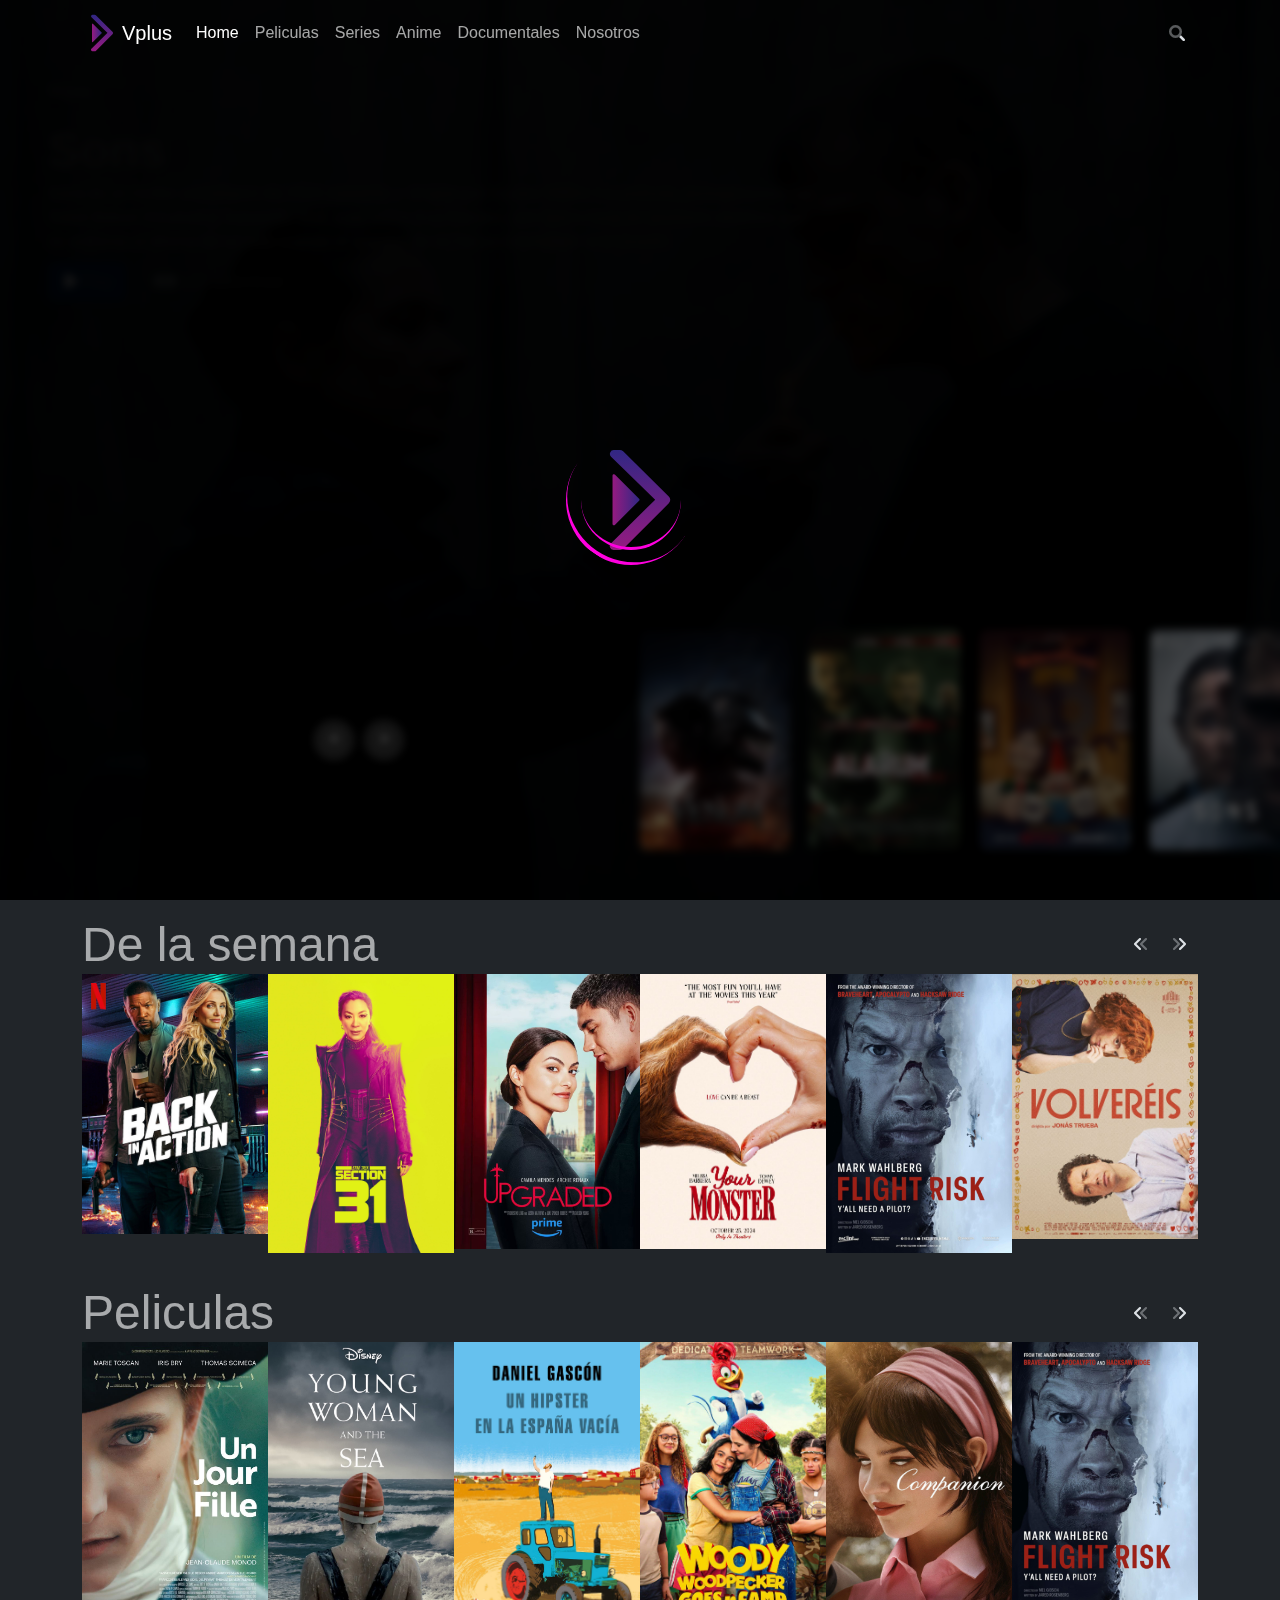
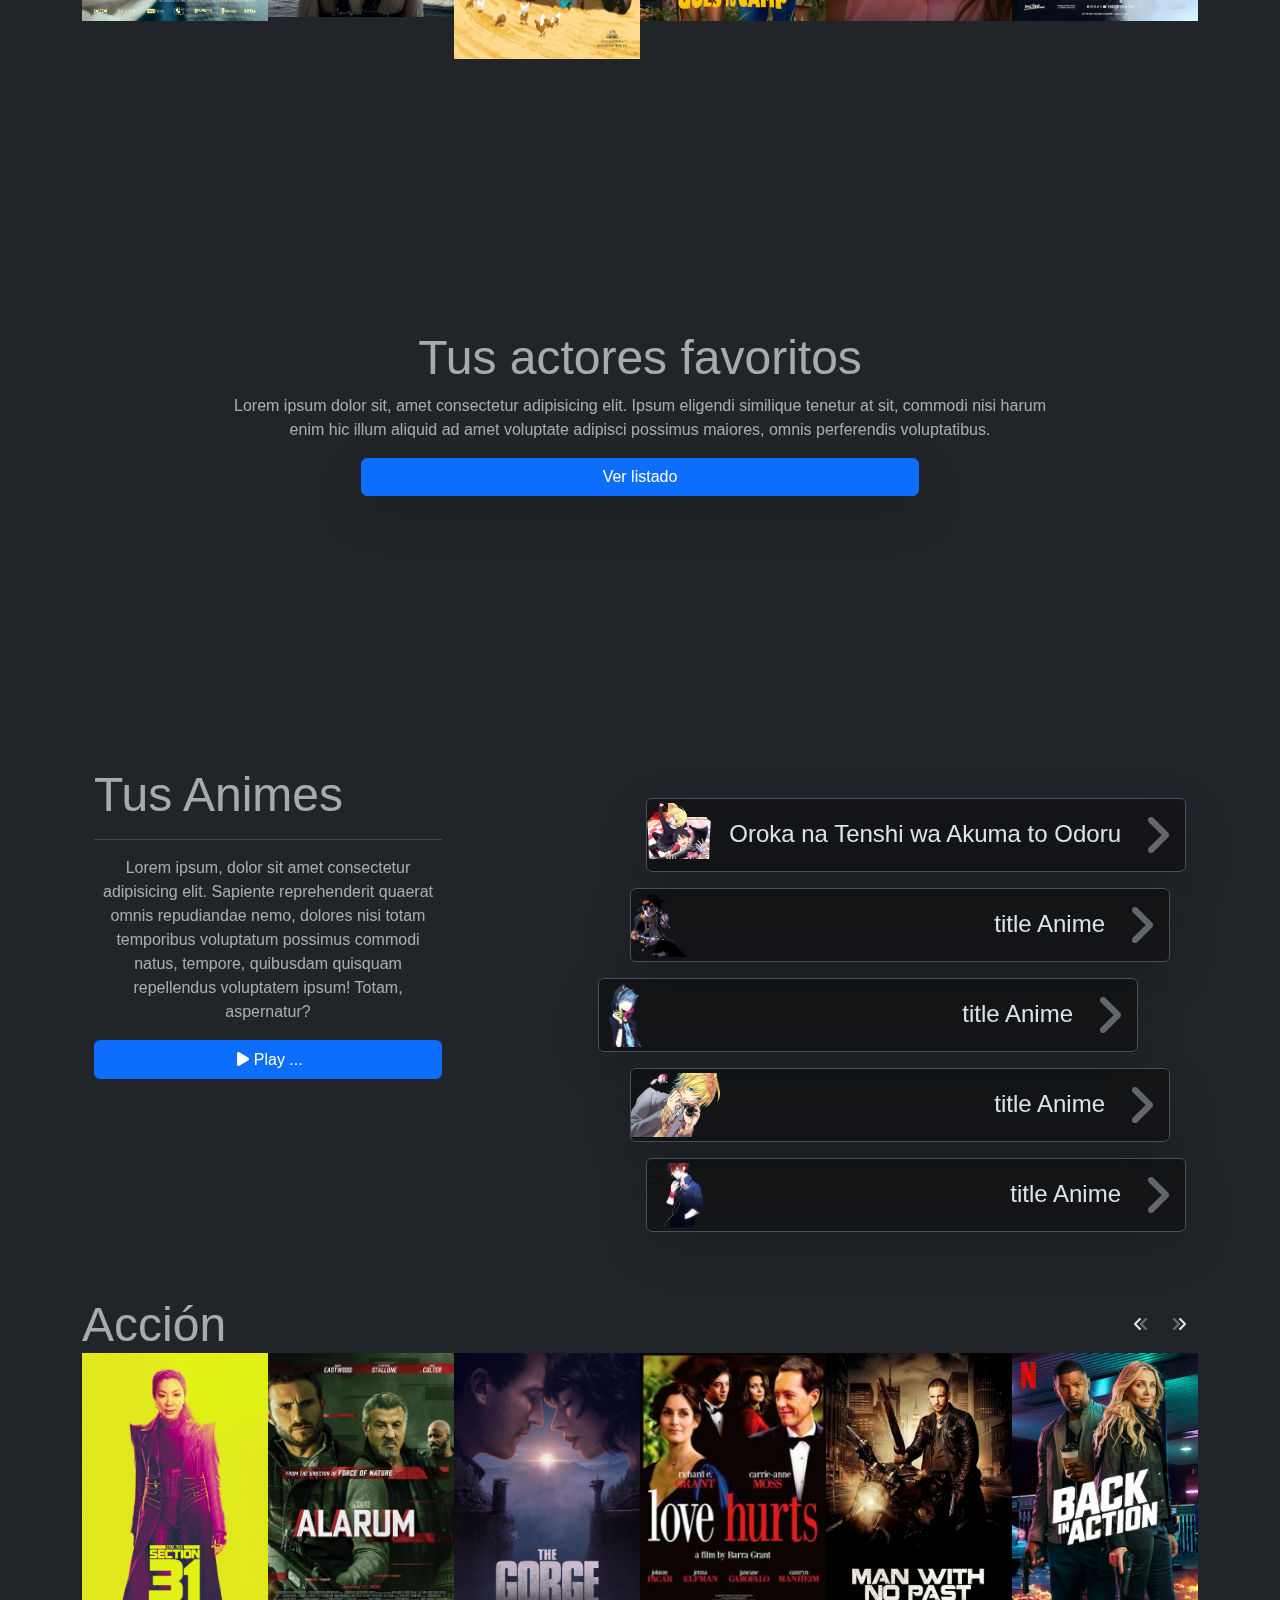
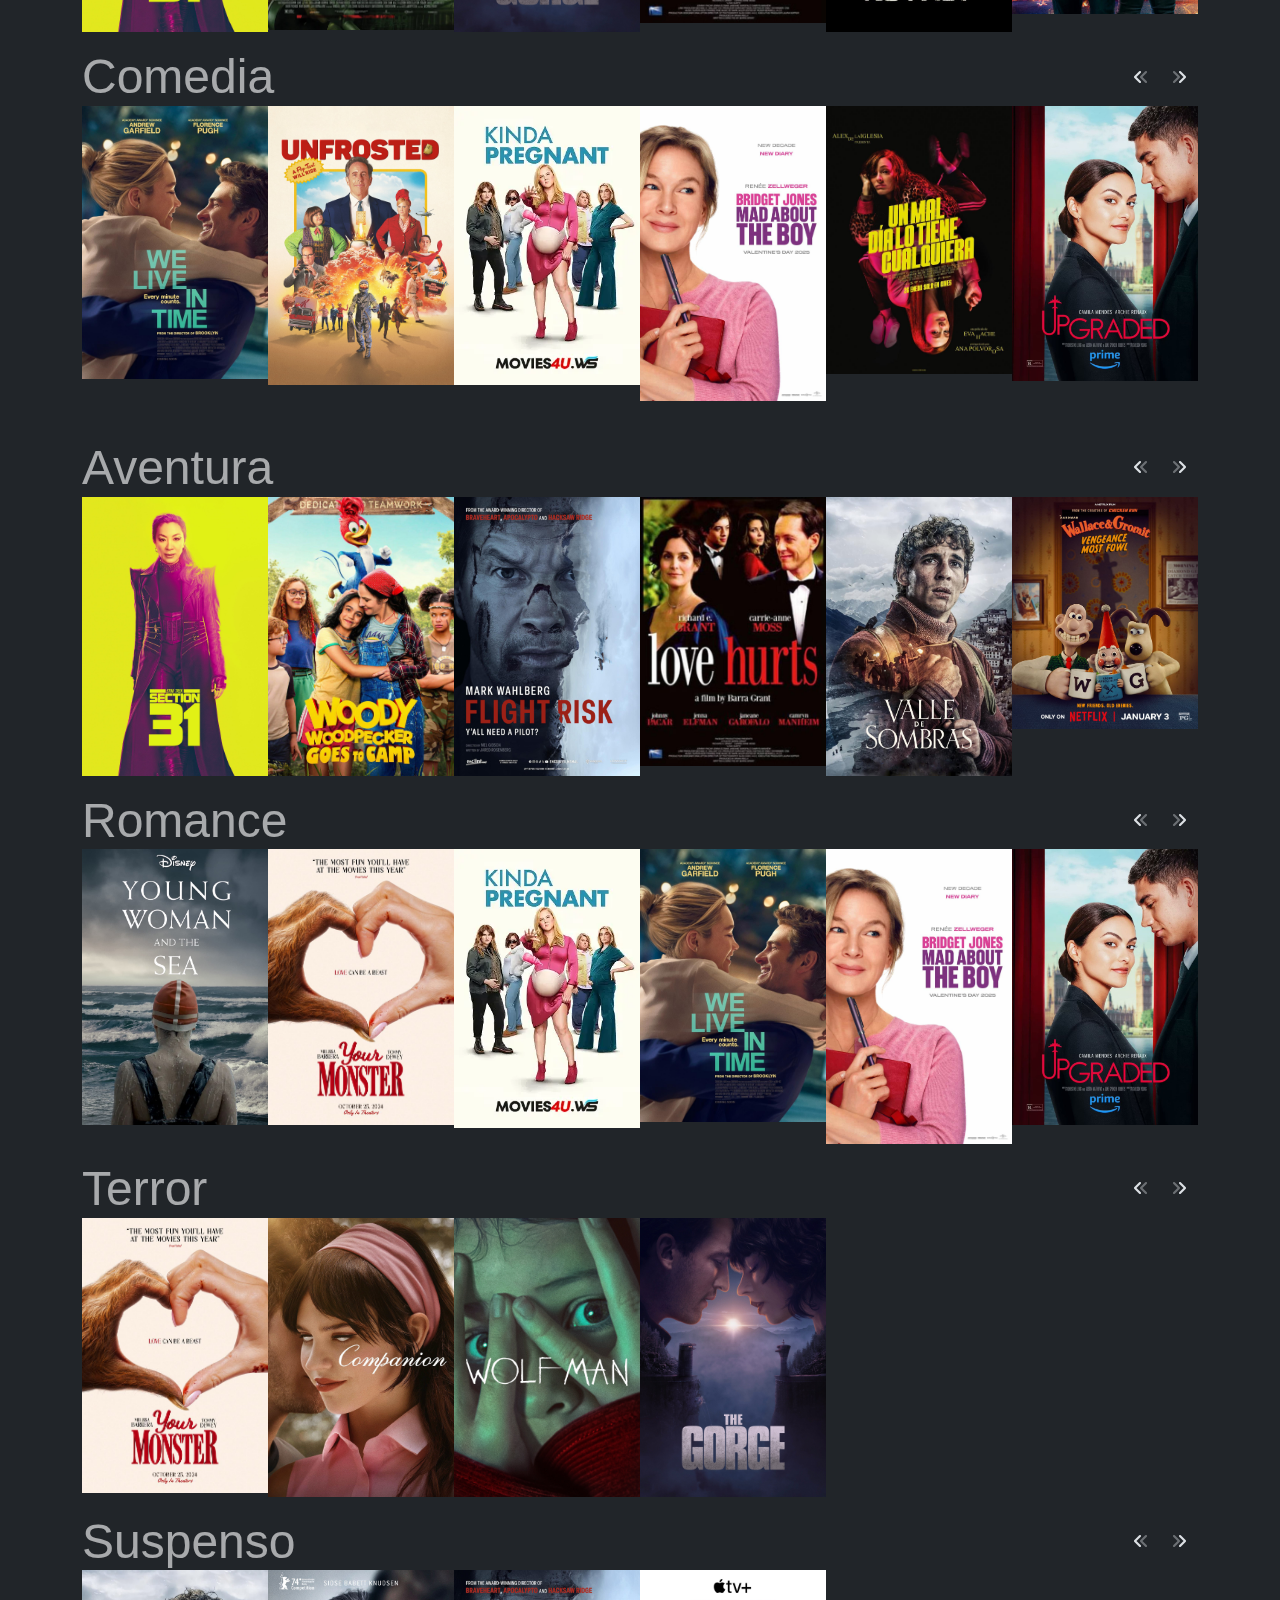
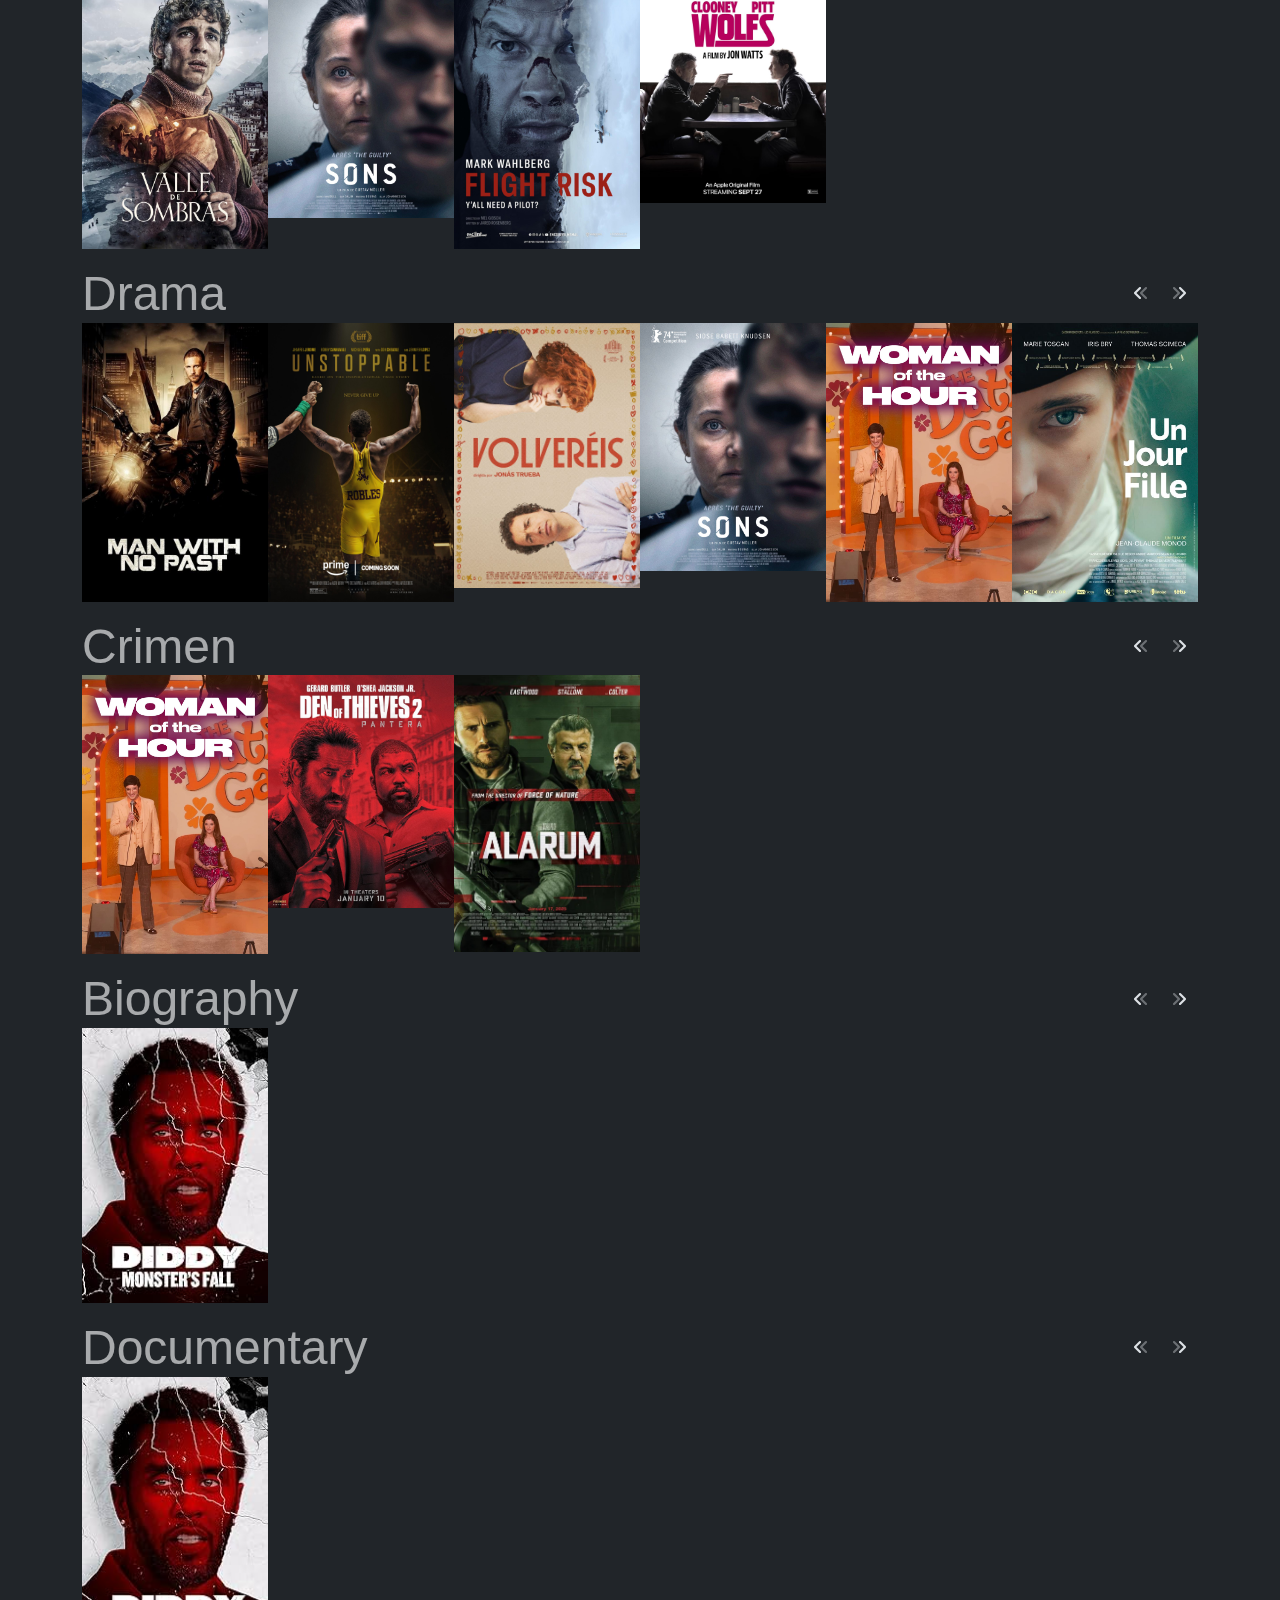
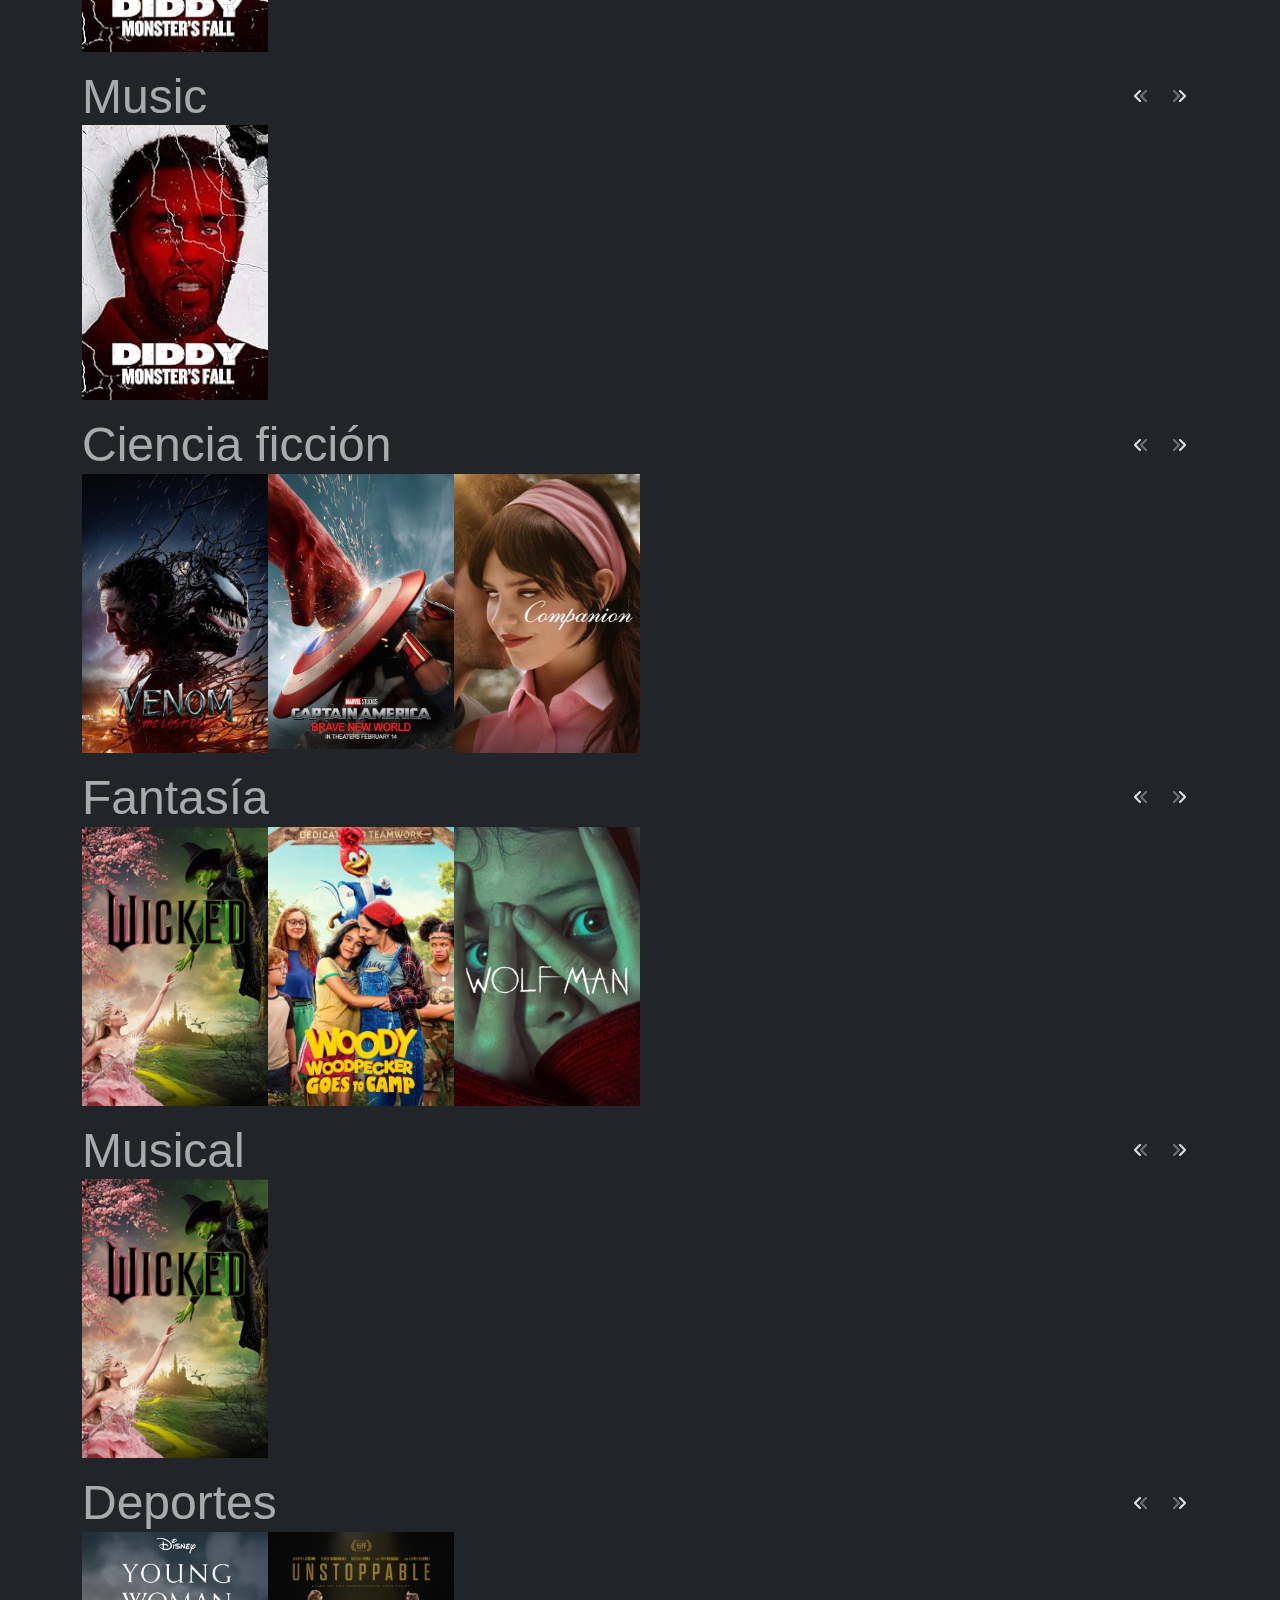
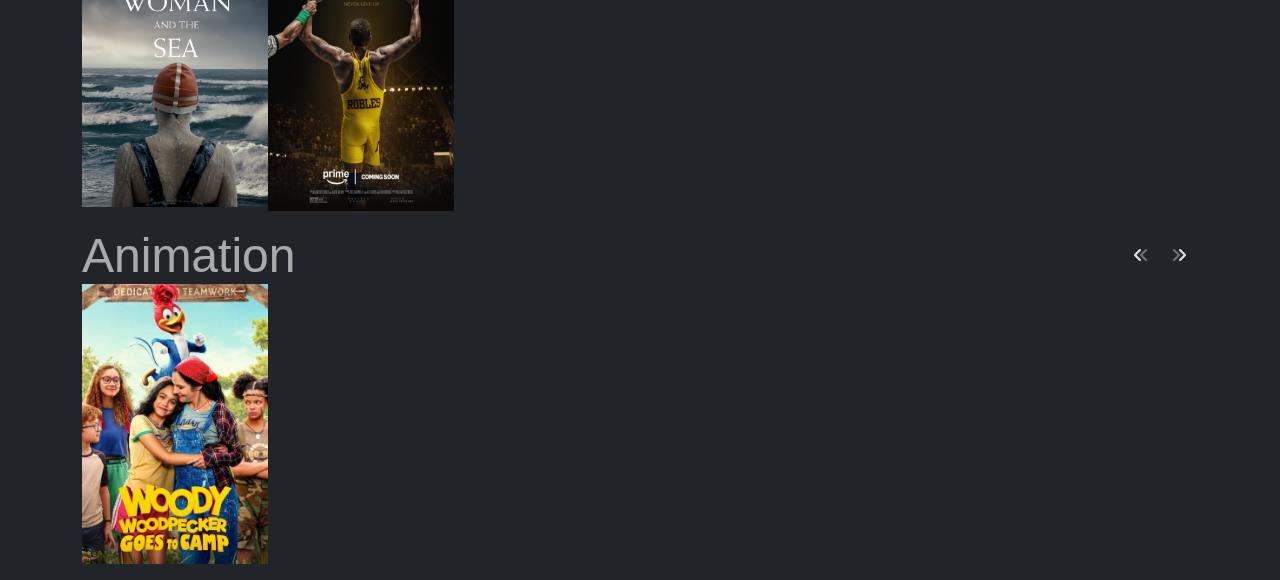
<file: index.html>
<!DOCTYPE html>
<html lang="en">

<head>
    <title>Vplus</title>
    <!-- Required meta tags always come first -->
    <meta charset="utf-8">
    <meta name="viewport" content="width=device-width, initial-scale=1, shrink-to-fit=no">
    <meta http-equiv="x-ua-compatible" content="ie=edge">

    <!-- favicon -->
    <link rel="shortcut icon" href="./favicon.ico">

    <!-- Import Bootstrap -->
    <link rel="stylesheet" type="text/css" href="css/bootstrap.min.css">
    <!-- Import Bootstrap Plus -->
    <link rel="stylesheet" type="text/css" href="css/bootstrap.plus.css">

    <!-- Import Font Awesome -->
    <link rel="stylesheet" type="text/css" href="Library/assets/css/all.css">

    <!-- Import Carusel Header -->
    <link rel="stylesheet" type="text/css" href="css/carusel.header.css">
    <link rel="stylesheet" type="text/css" href="css/style.css">
</head>

<body data-bs-theme="dark">
    <section class="Loader">
        <article class="logoSite show"></article>
    </section>

    <nav class="navbar navbar-expand-lg fixed-top">
        <div class="container">
            <a class="navbar-brand d-flex align-items-center" href="/">
                <article class="logoSite"></article>
                <span>Vplus</span>
            </a>
            <button class="navbar-toggler shadow-none border-0" type="button" data-bs-toggle="collapse" data-bs-target="#navbarSupportedContent" aria-controls="navbarSupportedContent" aria-expanded="false" aria-label="Toggle navigation">
            <span class="navbar-toggler-icon"></span>
          </button>
            <div class="collapse navbar-collapse" id="navbarSupportedContent">
                <ul class="navbar-nav me-auto mb-2 mb-lg-0">
                    <li class="nav-item">
                        <a class="nav-link active" aria-current="page" href="index.html">Home</a>
                    </li>
                    <li class="nav-item">
                        <a class="nav-link" href="movie.html">Peliculas</a>
                    </li>
                    <li class="nav-item">
                        <a class="nav-link" href="series.html">Series</a>
                    </li>
                    <li class="nav-item">
                        <a class="nav-link" href="anime.html">Anime</a>
                    </li>
                    <li class="nav-item">
                        <a class="nav-link" href="document.html">Documentales</a>
                    </li>
                    <li class="nav-item">
                        <a class="nav-link" href="about.html">Nosotros</a>
                    </li>
                </ul>

                <section class="position-relative w-100">
                    <form class="d-flex w-100 ms-auto" id="form-nav-search" action="index.html">
                        <input class="border-0 py-1 bg-t px-2 border-bottom" id="NavSearch" type="search" placeholder="Search" aria-label="Search">
                        <label class="btn ms-auto" id="LabelNavSearch" for="NavSearch"><i class="fa-duotone fa-search"></i></label>
                    </form>
                    <div class="position-absolute top-100 w-100 bg-filter rounded-3 rounded-bottom shadow-lg" id="listNavSearch">
                        <div class="form-text text-center">Enter for deep search</div>
                        <ol>
                            <li>lsit</li>
                        </ol>

                    </div>
                </section>
            </div>
        </div>
    </nav>

    <main class="">

        <header class="carousel next wh-100 vh-100" id="carousel-header">
            <div class="list"></div>
            <div class="thumbnail"></div>
            <div class="arrows z-3">
                <button id="prev">&lt;</button>
                <button id="next">&gt;</button>
            </div>
            <div class="time"></div>
        </header>

        <section class="container my-3 carousel-index DeLaSemana">
            <span class="display-5 w-100 d-flex align-items-center">
                De la semana
                <div class="d-flex align-items-center ms-auto">
                    <button class="btn border-0 prev" data-id="#listDeLaSemana"><i class="fa-duotone fa-angles-left"></i></button>
                    <button class="btn border-0 next" data-id="#listDeLaSemana"><i class="fa-duotone fa-angles-right"></i></button>
                </div>
            </span>
            <div class="carousel d-flex overflow-x-auto" id="listDeLaSemana"></div>
        </section>

        <section class="container my-3 carousel-index Peliculas">
            <span class="display-5 w-100 d-flex align-items-center">
                Peliculas
                <div class="d-flex align-items-center ms-auto">
                    <button class="btn border-0 prev" data-id="#listPeliculas"><i class="fa-duotone fa-angles-left"></i></button>
                    <button class="btn border-0 next" data-id="#listPeliculas"><i class="fa-duotone fa-angles-right"></i></button>
                </div>
            </span>
            <div class="carousel d-flex overflow-x-auto" id="listPeliculas"></div>
        </section>
        <section class="actor container vh-75 vh-md-75 text-center d-flex flex-column">
            <h2 class="mt-auto display-5">Tus actores favoritos</h2>
            <p class="w-100 w-md-75 mx-auto">Lorem ipsum dolor sit, amet consectetur adipisicing elit. Ipsum eligendi similique tenetur at sit, commodi nisi harum enim hic illum aliquid ad amet voluptate adipisci possimus maiores, omnis perferendis voluptatibus.</p>
            <a class="btn btn-primary w-md-50 mx-auto mb-auto shadow-lg" href="pages/actor.html">Ver listado</a>
        </section>
        <section class="container py-3">
            <div class="row">
                <div class="col-12 col-md-4">
                    <h2 class="display-5">Tus Animes</h2>
                    <hr>
                    <p class="text-center">Lorem ipsum, dolor sit amet consectetur adipisicing elit. Sapiente reprehenderit quaerat omnis repudiandae nemo, dolores nisi totam temporibus voluptatum possimus commodi natus, tempore, quibusdam quisquam repellendus voluptatem ipsum!
                        Totam, aspernatur?</p>
                    <a class="btn btn-primary w-100" href="anime.html"><i class="fa-duotone fa-play"></i> Play ...</a>
                </div>
                <div class="col-12 col-md-8 d-flex flex-column my-4">
                    <a class="btn my-2 w-100 w-md-75 border ms-auto d-flex p-0 align-items-center shadow-lg bg-filter" href="anime.html">
                        <img height="64" src="img/anime/folder/icons.ico" alt="">
                        <span class="h4 w-100 mx-2 my-0 text-end">Oroka na Tenshi wa Akuma to Odoru</span>
                        <i class="mov-start-end fa-duotone px-3 fa-3x fa-angle-right"></i>
                    </a>
                    <a class="me-md-3 btn my-2 w-100 w-md-75 border ms-auto d-flex p-0 align-items-center shadow-lg bg-filter" href="anime.html">
                        <img height="64" src="img/AnimeSinFondo/3render-naruto-by-zat-renders-18.png" alt="">
                        <span class="h4 w-100 mx-2 my-0 text-end"> title Anime </span>
                        <i class="mov-start-end fa-duotone px-3 fa-3x fa-angle-right"></i>
                    </a>
                    <a class="me-md-5 btn my-2 w-100 w-md-75 border ms-auto d-flex p-0 align-items-center shadow-lg bg-filter" href="anime.html">
                        <img height="64" src="img/AnimeSinFondo/Anime_boy_render_by_luxio56lavi-d51v1h8.png" alt="">
                        <span class="h4 w-100 mx-2 my-0 text-end"> title Anime </span>
                        <i class="mov-start-end fa-duotone px-3 fa-3x fa-angle-right"></i>
                    </a>
                    <a class="me-md-3 btn my-2 w-100 w-md-75 border ms-auto d-flex p-0 align-items-center shadow-lg bg-filter" href="anime.html">
                        <img height="64" src="img/AnimeSinFondo/3a8c2a2b90a593e7bd2b0db5e28a41df.png" alt="">
                        <span class="h4 w-100 mx-2 my-0 text-end"> title Anime </span>
                        <i class="mov-start-end fa-duotone px-3 fa-3x fa-angle-right"></i>
                    </a>
                    <a class="btn my-2 w-100 w-md-75 border ms-auto d-flex p-0 align-items-center shadow-lg bg-filter" href="anime.html">
                        <img height="64" src="img/AnimeSinFondo/93eb5096e1a9bbee9858b50cb82738b8.png" alt="">
                        <span class="h4 w-100 mx-2 my-0 text-end"> title Anime </span>
                        <i class="mov-start-end fa-duotone px-3 fa-3x fa-angle-right"></i>
                    </a>

                </div>
            </div>
        </section>
        <section class="classifications"></section>



    </main>





    <!-- ----------------------------------------------------- -->
    <script src="js/data/db_movie.js"></script>
    <script src="js/data/list.js"></script>
    <!-- ----------------------------------------------------- -->
    <script src="js/bootstrap.bundle.min.js"></script>
    <script src="Library/aos/aos.js"></script>
    <script src="js/search.js"></script>
    <script src="js/index.js"></script>
    <script src="js/carusel.header.js"></script>
    <script src="js/script.js"></script>
    <script>
        AOS.init({
            delay: 10, // values from 0 to 3000, with step 50ms
            duration: 2000, // values from 0 to 3000, with step 50ms
            once: true, // whether animation should happen only once - while scrolling down
        });
    </script>
</body>

</html>
</file>
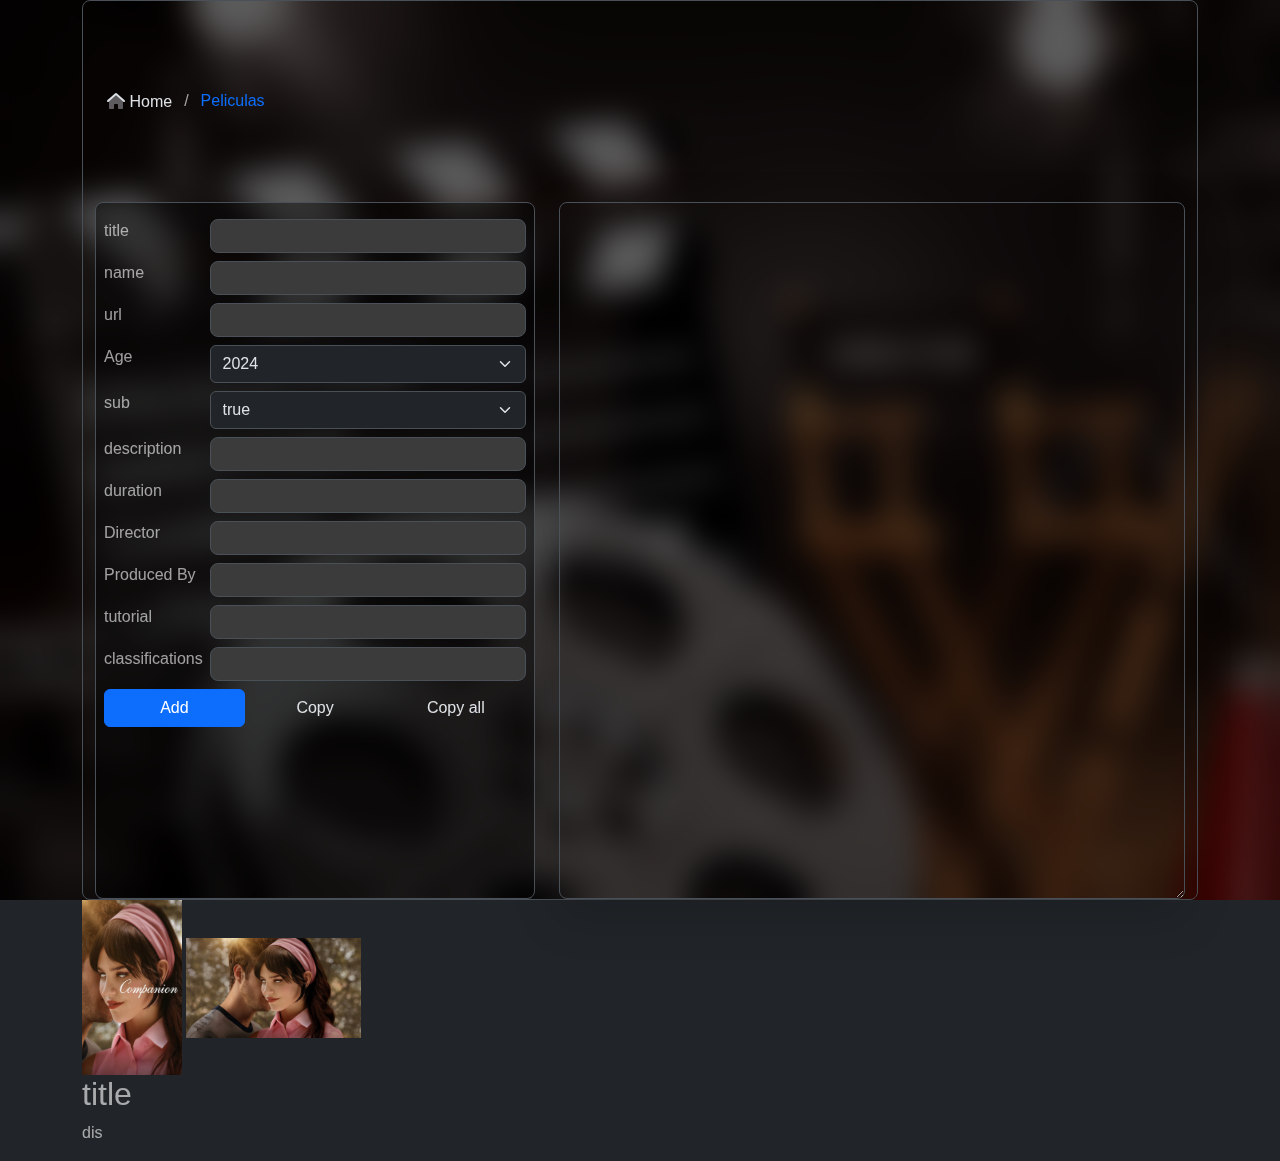
<file: add.html>
<!DOCTYPE html>
<html lang="en">

<head>
    <title>Vplus</title>
    <!-- Required meta tags always come first -->
    <meta charset="utf-8">
    <meta name="viewport" content="width=device-width, initial-scale=1, shrink-to-fit=no">
    <meta http-equiv="x-ua-compatible" content="ie=edge">


    <!-- Import Bootstrap -->
    <link rel="stylesheet" type="text/css" href="css/bootstrap.min.css">
    <!-- Import Bootstrap Plus -->
    <link rel="stylesheet" type="text/css" href="css/bootstrap.plus.css">

    <!-- Import Font Awesome -->
    <link rel="stylesheet" type="text/css" href="Library/assets/css/all.css">

    <link rel="stylesheet" type="text/css" href="css/style.css">
</head>

<body data-bs-theme="dark">

    <main class="container">
        <section class="border w-100 min-vh-100 rounded-3 row">
            <nav class="col-12 d-flex align-items-center">
                <a class="btn border-0" href="index.html"><i class="fa-duotone fa-home"></i> Home</a> /
                <a class="btn border-0 text-primary" href="movie.html">Peliculas</a>

            </nav>
            <div class="col-12 col-md-5">
                <div class="bg-filter p-2 rounded-3 border h-100">
                    <article class="d-flex w-100 my-2">
                        <span class="w-25">title</span>
                        <input class="w-75 rounded-3 border px-3 py-1" type="text" id="title">
                    </article>
                    <article class="d-flex w-100 my-2">
                        <span class="w-25">name</span>
                        <input class="w-75 rounded-3 border px-3 py-1" type="text" id="name">
                    </article>
                    <article class="d-flex w-100 my-2">
                        <span class="w-25">url</span>
                        <input class="w-75 rounded-3 border px-3 py-1" type="text" id="url">
                    </article>
                    <article class="d-flex w-100 my-2">
                        <span class="w-25">Age</span>
                        <select class="form-select w-75" name="" id="owiiwe">
						<option value="2024">2024</option>
					</select>
                    </article>
                    <article class="d-flex w-100 my-2">
                        <span class="w-25">sub</span>
                        <select class="form-select w-75" name="" id="sub">
						<option value="true">true</option>
						<option value="false">false</option>
					</select>
                    </article>
                    <article class="d-flex w-100 my-2">
                        <span class="w-25">description</span>
                        <input class="w-75 rounded-3 border px-3 py-1" type="text" id="fjfhs">
                    </article>
                    <article class="d-flex w-100 my-2">
                        <span class="w-25">duration</span>
                        <input class="w-75 rounded-3 border px-3 py-1" type="text" id="cmancna">
                    </article>
                    </article>
                    <article class="d-flex w-100 my-2">
                        <span class="w-25">Director</span>
                        <input class="w-75 rounded-3 border px-3 py-1" type="text" id="cascasc">
                    </article>
                    <article class="d-flex w-100 my-2">
                        <span class="w-25">Produced By</span>
                        <input class="w-75 rounded-3 border px-3 py-1" type="text" id="asacsca">
                    </article>
                    <article class="d-flex w-100 my-2">
                        <span class="w-25">tutorial</span>
                        <input class="w-75 rounded-3 border px-3 py-1" type="text" id="tutorial">
                    </article>
                    <article class="d-flex w-100 my-2">
                        <span class="w-25">classifications</span>
                        <input class="w-75 rounded-3 border px-3 py-1" type="text" id="classifications">
                    </article>
                    <div class="d-flex">
                        <button class="btn btn-primary w-100" id="plkpkfap">Add</button>
                        <button class="btn btn-ms w-100" id="CopyNewItem">Copy</button>
                        <button class="btn btn-ms w-100" id="cajscjasp">Copy all</button>
                    </div>
                </div>
            </div>
            <div class="col-12 col-md-7 d-flex flex-column">
                <textarea class="w-100 h-100 bg-t border shadow-lg rounded-3" name="" id="ckaosk"></textarea>
            </div>
        </section>
        <ol class="list-unstyled" id="caejaep">
            <li>

                <img src="movie/2025/Companion/poster.jpg" width="100" height="175" alt="">
                <img src="movie/2025/Companion/fanart.jpg" width="175" height="100" alt="">
                <h2>title</h2>
                <p>dis</p>
            </li>
        </ol>

    </main>





    <!-- ----------------------------------------------------- -->
    <script src="js/data/db_movie.js"></script>
    <!-- ----------------------------------------------------- -->
    <script src="js/bootstrap.bundle.min.js"></script>
    <script src="js/add.js"></script>
</body>

</html>
</file>
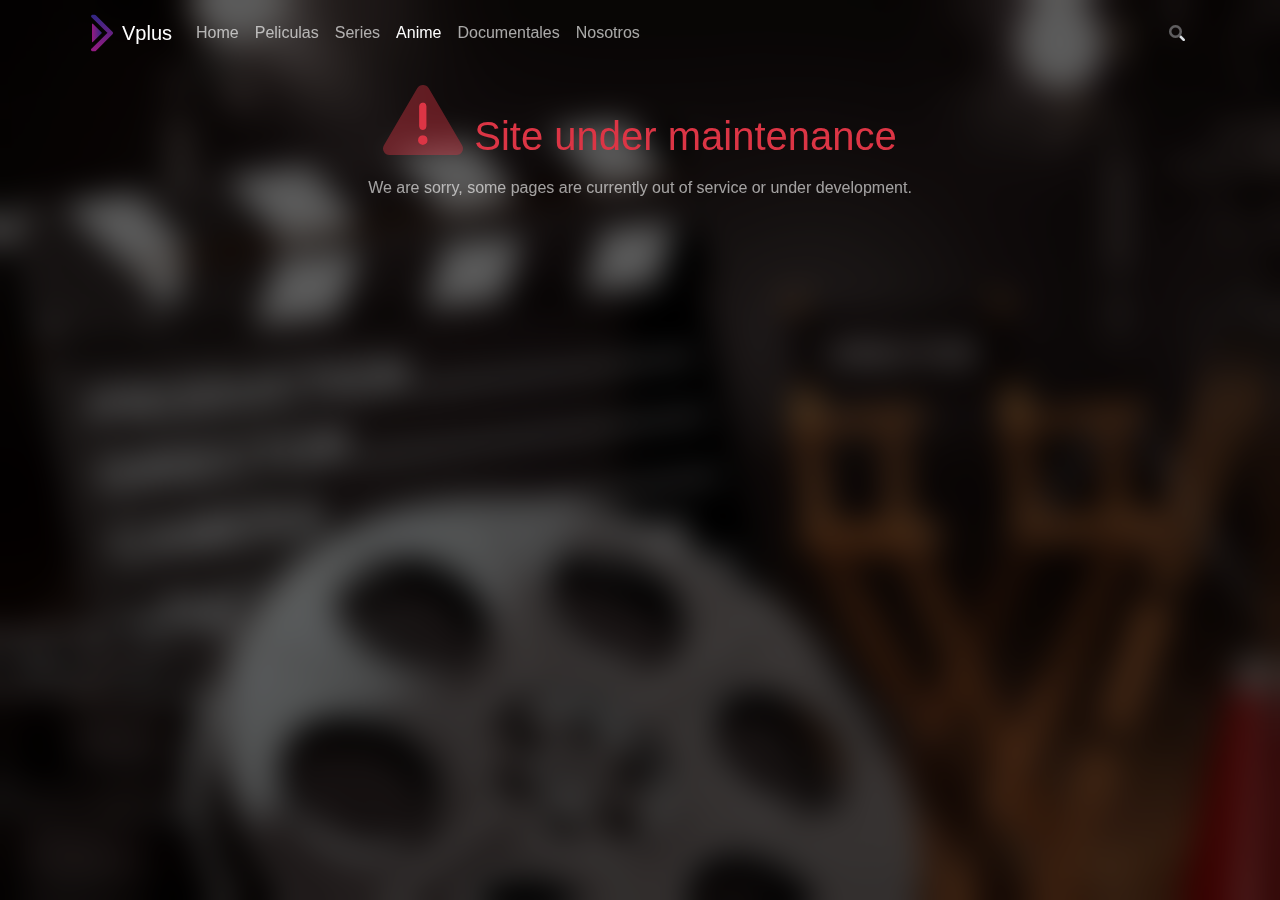
<file: anime.html>
<!DOCTYPE html>
<html lang="en">

<head>
    <title>Vplus / Anime</title>
    <!-- Required meta tags always come first -->
    <meta charset="utf-8">
    <meta name="viewport" content="width=device-width, initial-scale=1, shrink-to-fit=no">
    <meta http-equiv="x-ua-compatible" content="ie=edge">

    <!-- favicon -->
    <link rel="shortcut icon" href="./favicon.ico">

    <!-- Import Bootstrap -->
    <link rel="stylesheet" type="text/css" href="css/bootstrap.min.css">

    <!-- Import Bootstrap Plus -->
    <link rel="stylesheet" type="text/css" href="css/bootstrap.plus.css">

    <!-- Import Font Awesome -->
    <link rel="stylesheet" type="text/css" href="Library/assets/css/all.css">

    <link rel="stylesheet" type="text/css" href="css/style.css">
</head>

<body data-bs-theme="dark">

    <nav class="navbar navbar-expand-lg fixed-top">
        <div class="container">
            <a class="navbar-brand d-flex align-items-center" href="index.html">
                <article class="logoSite"></article>
                <span>Vplus</span>
            </a>
            <button class="navbar-toggler shadow-none border-0" type="button" data-bs-toggle="collapse" data-bs-target="#navbarSupportedContent" aria-controls="navbarSupportedContent" aria-expanded="false" aria-label="Toggle navigation">
            <span class="navbar-toggler-icon"></span>
          </button>
            <div class="collapse navbar-collapse" id="navbarSupportedContent">
                <ul class="navbar-nav me-auto mb-2 mb-lg-0">
                    <li class="nav-item">
                        <a class="nav-link" href="index.html">Home</a>
                    </li>
                    <li class="nav-item">
                        <a class="nav-link" href="movie.html">Peliculas</a>
                    </li>
                    <li class="nav-item">
                        <a class="nav-link" href="series.html">Series</a>
                    </li>
                    <li class="nav-item">
                        <a class="nav-link active" aria-current="page" href="anime.html">Anime</a>
                    </li>
                    <li class="nav-item">
                        <a class="nav-link" href="document.html">Documentales</a>
                    </li>
                    <li class="nav-item">
                        <a class="nav-link" href="about.html">Nosotros</a>
                    </li>
                </ul>

                <section class="position-relative w-100">
                    <form class="d-flex w-100 ms-auto" id="form-nav-search" action="index.html">
                        <input class="border-0 py-1 bg-t px-2 border-bottom" id="NavSearch" type="search" placeholder="Search" aria-label="Search">
                        <label class="btn ms-auto" id="LabelNavSearch" for="NavSearch"><i class="fa-duotone fa-search"></i></label>
                    </form>
                    <div class="position-absolute top-100 w-100 bg-filter rounded-3 rounded-bottom shadow-lg" id="listNavSearch">
                        <div class="form-text text-center">Enter for deep search</div>
                        <ol>
                            <li>lsit</li>
                        </ol>

                    </div>
                </section>
            </div>
        </div>
    </nav>

    <main class="container">
        <h1 class="mt-5 text-center pt-4 text-danger"><i class="fa-duotone fa-2x fa-triangle-exclamation"></i> Site under maintenance</h1>
        <p class="text-center">We are sorry, some pages are currently out of service or under development.</p>
    </main>






    <!-- ----------------------------------------------------- -->
    <script src="js/data/db_movie.js"></script>
    <script src="js/data/header.js"></script>
    <!-- ----------------------------------------------------- -->
    <script src="js/bootstrap.bundle.min.js"></script>
    <script src="Library/aos/aos.js"></script>
    <script src="js/anime.js"></script>
    <script src="js/script.js"></script>
    <script>
        AOS.init({
            delay: 10, // values from 0 to 3000, with step 50ms
            duration: 2000, // values from 0 to 3000, with step 50ms
            once: true, // whether animation should happen only once - while scrolling down
        });
    </script>
</body>

</html>
</file>
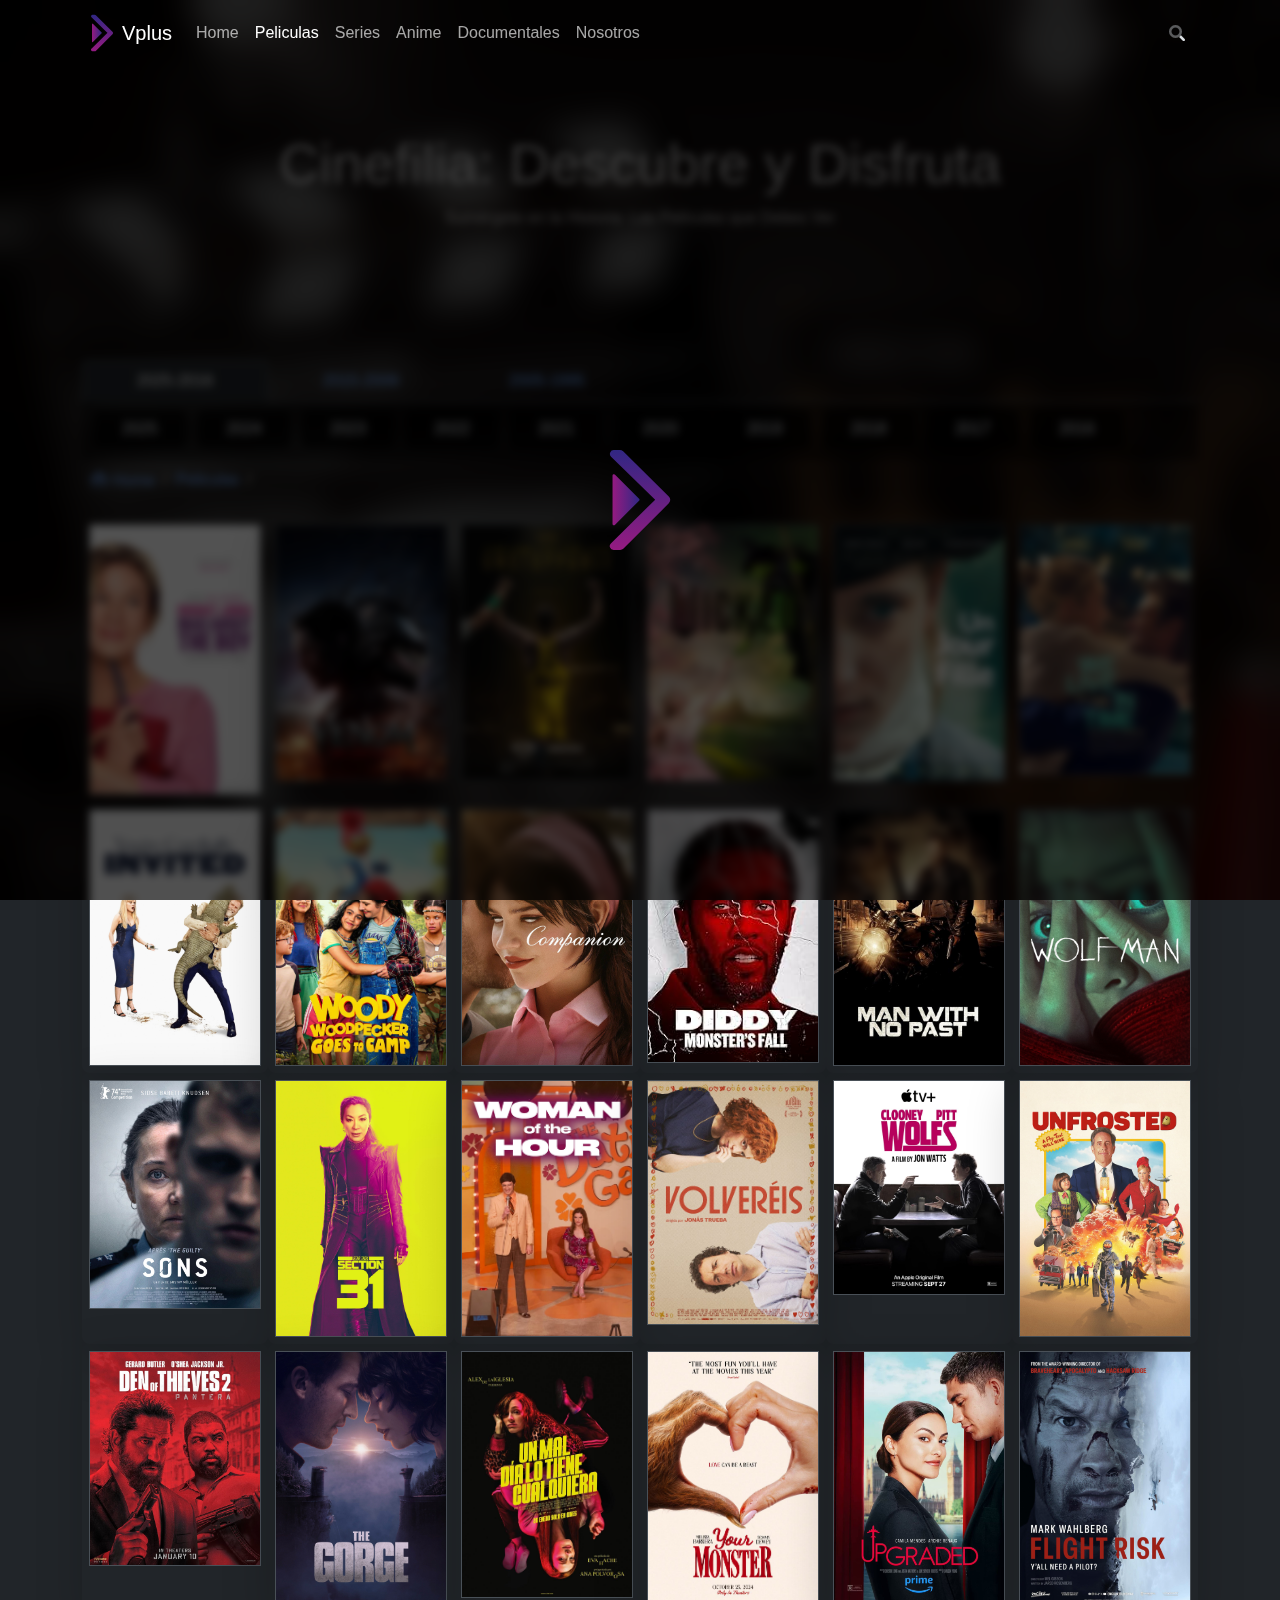
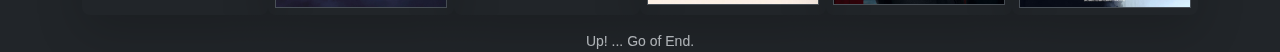
<file: movie.html>
<!DOCTYPE html>
<html lang="en">

<head>
    <title>Vplus / Peliculas</title>
    <!-- Required meta tags always come first -->
    <meta charset="utf-8">
    <meta name="viewport" content="width=device-width, initial-scale=1, shrink-to-fit=no">
    <meta http-equiv="x-ua-compatible" content="ie=edge">

    <!-- favicon -->
    <link rel="shortcut icon" href="./favicon.ico">

    <!-- Import Bootstrap -->
    <link rel="stylesheet" type="text/css" href="css/bootstrap.min.css">

    <!-- Import Bootstrap Plus -->
    <link rel="stylesheet" type="text/css" href="css/bootstrap.plus.css">

    <!-- Import Font Awesome -->
    <link rel="stylesheet" type="text/css" href="Library/assets/css/all.css">

    <link rel="stylesheet" type="text/css" href="css/style.css">
</head>

<body data-bs-theme="dark">
    <section class="Loader">
        <article class="logoSite show"></article>
    </section>

    <nav class="navbar navbar-expand-lg fixed-top">
        <div class="container">
            <a class="navbar-brand d-flex align-items-center" href="index.html">
                <article class="logoSite"></article>
                <span>Vplus</span>
            </a>
            <button class="navbar-toggler shadow-none border-0" type="button" data-bs-toggle="collapse" data-bs-target="#navbarSupportedContent" aria-controls="navbarSupportedContent" aria-expanded="false" aria-label="Toggle navigation">
            <span class="navbar-toggler-icon"></span>
          </button>
            <div class="collapse navbar-collapse" id="navbarSupportedContent">
                <ul class="navbar-nav me-auto mb-2 mb-lg-0">
                    <li class="nav-item">
                        <a class="nav-link" href="index.html">Home</a>
                    </li>
                    <li class="nav-item">
                        <a class="nav-link active" aria-current="page" href="movie.html">Peliculas</a>
                    </li>
                    <li class="nav-item">
                        <a class="nav-link" href="series.html">Series</a>
                    </li>
                    <li class="nav-item">
                        <a class="nav-link" href="anime.html">Anime</a>
                    </li>
                    <li class="nav-item">
                        <a class="nav-link" href="document.html">Documentales</a>
                    </li>
                    <li class="nav-item">
                        <a class="nav-link" href="add.html">Nosotros</a>
                    </li>
                </ul>

                <section class="position-relative w-100">
                    <form class="d-flex w-100 ms-auto" id="form-nav-search" action="index.html">
                        <input class="border-0 py-1 bg-t px-2 border-bottom" id="NavSearch" type="search" placeholder="Search" aria-label="Search">
                        <label class="btn ms-auto" id="LabelNavSearch" for="NavSearch"><i class="fa-duotone fa-search"></i></label>
                    </form>
                    <div class="position-absolute top-100 w-100 bg-filter rounded-3 rounded-bottom shadow-lg" id="listNavSearch">
                        <div class="form-text text-center">Enter for deep search</div>
                        <ol>
                            <li>lsit</li>
                        </ol>
                    </div>
                </section>
            </div>
        </div>
    </nav>

    <main class="container">
        <header class="vh-40 d-flex flex-column text-center">
            <h1 class="mt-auto display-4" id="titlePage" data-aos="fade-down">El Séptimo Arte</h1>
            <p class="mb-auto" id="subTitlePage" data-aos="fade-down">"Cine para Todos: Descubre Tu Próxima Película Favorita"</p>
        </header>
        <section class="bd-example m-0 border-0">
            <nav class="">
                <div class="nav nav-tabs" id="nav-tab" role="tablist">
                    <button class="nav-link col-12 col-md-3 col-lg-2 btn-ms id_tab_2025" data-bs-target="#id_tab_2025" data-bs-toggle="tab" type="button" role="tab" aria-controls="nav-home" aria-selected="true">2025-2016</button>
                    <button class="nav-link col-12 col-md-3 col-lg-2 btn-ms id_tab_2015" data-bs-target="#id_tab_2015" data-bs-toggle="tab" type="button" role="tab" aria-controls="nav-profile" aria-selected="false" tabindex="-1">2015-2006</button>
                    <button class="nav-link col-12 col-md-3 col-lg-2 btn-ms id_tab_2005" data-bs-target="#id_tab_2005" data-bs-toggle="tab" type="button" role="tab" aria-controls="nav-contact" aria-selected="false" tabindex="-1">2005-1995</button>
                </div>
            </nav>
            <div class="tab-content p-2 bg-filter">
                <article class="tab-pane fade show" id="id_tab_2025" role="tabpanel">
                    <a class="btn bg-filter mx-1 mb-1 age col-2 col-lg-1" href="movie.html?2025">2025</a>
                    <a class="btn bg-filter mx-1 mb-1 age col-2 col-lg-1" href="movie.html?2024">2024</a>
                    <a class="btn bg-filter mx-1 mb-1 age col-2 col-lg-1" href="movie.html?2023">2023</a>
                    <a class="btn bg-filter mx-1 mb-1 age col-2 col-lg-1" href="movie.html?2022">2022</a>
                    <a class="btn bg-filter mx-1 mb-1 age col-2 col-lg-1" href="movie.html?2021">2021</a>
                    <a class="btn bg-filter mx-1 mb-1 age col-2 col-lg-1" href="movie.html?2020">2020</a>
                    <a class="btn bg-filter mx-1 mb-1 age col-2 col-lg-1" href="movie.html?2019">2019</a>
                    <a class="btn bg-filter mx-1 mb-1 age col-2 col-lg-1" href="movie.html?2018">2018</a>
                    <a class="btn bg-filter mx-1 mb-1 age col-2 col-lg-1" href="movie.html?2017">2017</a>
                    <a class="btn bg-filter mx-1 mb-1 age col-2 col-lg-1" href="movie.html?2016">2016</a>
                </article>
                <article class="tab-pane fade show" id="id_tab_2015" role="tabpanel">
                    <a class="btn bg-filter mx-1 mb-1 age col-2 col-lg-1" href="movie.html?2015">2015</a>
                    <a class="btn bg-filter mx-1 mb-1 age col-2 col-lg-1" href="movie.html?2014">2014</a>
                    <a class="btn bg-filter mx-1 mb-1 age col-2 col-lg-1" href="movie.html?2013">2013</a>
                    <a class="btn bg-filter mx-1 mb-1 age col-2 col-lg-1" href="movie.html?2012">2012</a>
                    <a class="btn bg-filter mx-1 mb-1 age col-2 col-lg-1" href="movie.html?2011">2011</a>
                    <a class="btn bg-filter mx-1 mb-1 age col-2 col-lg-1" href="movie.html?2010">2010</a>
                    <a class="btn bg-filter mx-1 mb-1 age col-2 col-lg-1" href="movie.html?2009">2009</a>
                    <a class="btn bg-filter mx-1 mb-1 age col-2 col-lg-1" href="movie.html?2008">2008</a>
                    <a class="btn bg-filter mx-1 mb-1 age col-2 col-lg-1" href="movie.html?2007">2007</a>
                    <a class="btn bg-filter mx-1 mb-1 age col-2 col-lg-1" href="movie.html?2006">2006</a>
                </article>
                <article class="tab-pane fade show" id="id_tab_2005" role="tabpanel">
                    <a class="btn bg-filter mx-1 mb-1 age col-2 col-lg-1" href="movie.html?2005">2005</a>
                    <a class="btn bg-filter mx-1 mb-1 age col-2 col-lg-1" href="movie.html?2004">2004</a>
                    <a class="btn bg-filter mx-1 mb-1 age col-2 col-lg-1" href="movie.html?2003">2003</a>
                    <a class="btn bg-filter mx-1 mb-1 age col-2 col-lg-1" href="movie.html?2002">2002</a>
                    <a class="btn bg-filter mx-1 mb-1 age col-2 col-lg-1" href="movie.html?2001">2001</a>
                    <a class="btn bg-filter mx-1 mb-1 age col-2 col-lg-1" href="movie.html?2000">2000</a>
                    <a class="btn bg-filter mx-1 mb-1 age col-2 col-lg-1" href="movie.html?1999">1999</a>
                    <a class="btn bg-filter mx-1 mb-1 age col-2 col-lg-1" href="movie.html?1998">1998</a>
                    <a class="btn bg-filter mx-1 mb-1 age col-2 col-lg-1" href="movie.html?1997">1997</a>
                    <a class="btn bg-filter mx-1 mb-1 age col-2 col-lg-1" href="movie.html?1996">1996</a>
                </article>
            </div>
        </section>
        <section class="breadcrumb container p-2">
            <a href="index.html"> <i class="fa-duotone fa-home"></i> Home</a>
            <span class="mx-2">/</span>
            <a href="movie.html"> Peliculas</a>
            <span class="mx-2">/</span>
            <a class="breadcrumb-age" href="movie.html"></a>
        </section>
        <section class="position-relative" id="main">

        </section>
        <section class="hthssad"></section>

    </main>






    <!-- ----------------------------------------------------- -->
    <script src="js/data/db_movie.js"></script>
    <script src="js/data/header.js"></script>
    <!-- ----------------------------------------------------- -->
    <script src="js/bootstrap.bundle.min.js"></script>
    <script src="Library/aos/aos.js"></script>
    <script src="js/movie.js"></script>
    <script src="js/script.js"></script>
    <script>
        AOS.init({
            delay: 10, // values from 0 to 3000, with step 50ms
            duration: 2000, // values from 0 to 3000, with step 50ms
            once: true, // whether animation should happen only once - while scrolling down
        });
    </script>
</body>

</html>
</file>
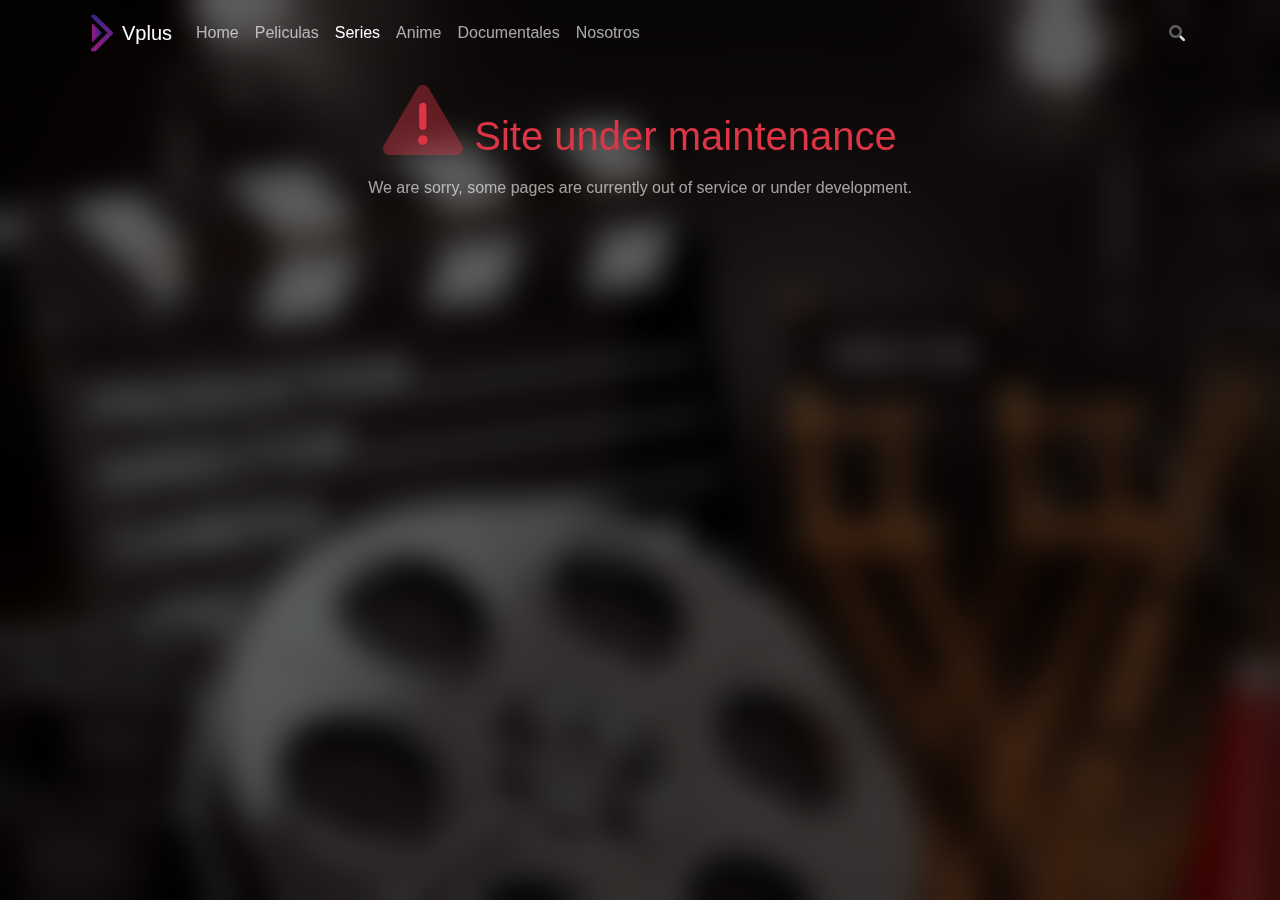
<file: series.html>
<!DOCTYPE html>
<html lang="en">

<head>
    <title>Vplus / Series</title>
    <!-- Required meta tags always come first -->
    <meta charset="utf-8">
    <meta name="viewport" content="width=device-width, initial-scale=1, shrink-to-fit=no">
    <meta http-equiv="x-ua-compatible" content="ie=edge">

    <!-- favicon -->
    <link rel="shortcut icon" href="./favicon.ico">

    <!-- Import Bootstrap -->
    <link rel="stylesheet" type="text/css" href="css/bootstrap.min.css">

    <!-- Import Bootstrap Plus -->
    <link rel="stylesheet" type="text/css" href="css/bootstrap.plus.css">

    <!-- Import Font Awesome -->
    <link rel="stylesheet" type="text/css" href="Library/assets/css/all.css">

    <link rel="stylesheet" type="text/css" href="css/style.css">
</head>

<body data-bs-theme="dark">

    <nav class="navbar navbar-expand-lg fixed-top">
        <div class="container">
            <a class="navbar-brand d-flex align-items-center" href="index.html">
                <article class="logoSite"></article>
                <span>Vplus</span>
            </a>
            <button class="navbar-toggler shadow-none border-0" type="button" data-bs-toggle="collapse" data-bs-target="#navbarSupportedContent" aria-controls="navbarSupportedContent" aria-expanded="false" aria-label="Toggle navigation">
            <span class="navbar-toggler-icon"></span>
          </button>
            <div class="collapse navbar-collapse" id="navbarSupportedContent">
                <ul class="navbar-nav me-auto mb-2 mb-lg-0">
                    <li class="nav-item">
                        <a class="nav-link" href="index.html">Home</a>
                    </li>
                    <li class="nav-item">
                        <a class="nav-link" href="movie.html">Peliculas</a>
                    </li>
                    <li class="nav-item">
                        <a class="nav-link active" aria-current="page" href="series.html">Series</a>
                    </li>
                    <li class="nav-item">
                        <a class="nav-link" href="anime.html">Anime</a>
                    </li>
                    <li class="nav-item">
                        <a class="nav-link" href="document.html">Documentales</a>
                    </li>
                    <li class="nav-item">
                        <a class="nav-link" href="about.html">Nosotros</a>
                    </li>
                </ul>

                <section class="position-relative w-100">
                    <form class="d-flex w-100 ms-auto" id="form-nav-search" action="index.html">
                        <input class="border-0 py-1 bg-t px-2 border-bottom" id="NavSearch" type="search" placeholder="Search" aria-label="Search">
                        <label class="btn ms-auto" id="LabelNavSearch" for="NavSearch"><i class="fa-duotone fa-search"></i></label>
                    </form>
                    <div class="position-absolute top-100 w-100 bg-filter rounded-3 rounded-bottom shadow-lg" id="listNavSearch">
                        <div class="form-text text-center">Enter for deep search</div>
                        <ol>
                            <li>lsit</li>
                        </ol>

                    </div>
                </section>
            </div>
        </div>
    </nav>

    <main class="container">
        <h1 class="mt-5 text-center pt-4 text-danger"><i class="fa-duotone fa-2x fa-triangle-exclamation"></i> Site under maintenance</h1>
        <p class="text-center">We are sorry, some pages are currently out of service or under development.</p>
    </main>






    <!-- ----------------------------------------------------- -->
    <script src="js/data/db_movie.js"></script>
    <script src="js/data/header.js"></script>
    <!-- ----------------------------------------------------- -->
    <script src="js/bootstrap.bundle.min.js"></script>
    <script src="Library/aos/aos.js"></script>
    <script src="js/movie.js"></script>
    <script src="js/script.js"></script>
    <script>
        AOS.init({
            delay: 10, // values from 0 to 3000, with step 50ms
            duration: 2000, // values from 0 to 3000, with step 50ms
            once: true, // whether animation should happen only once - while scrolling down
        });
    </script>
</body>

</html>
</file>
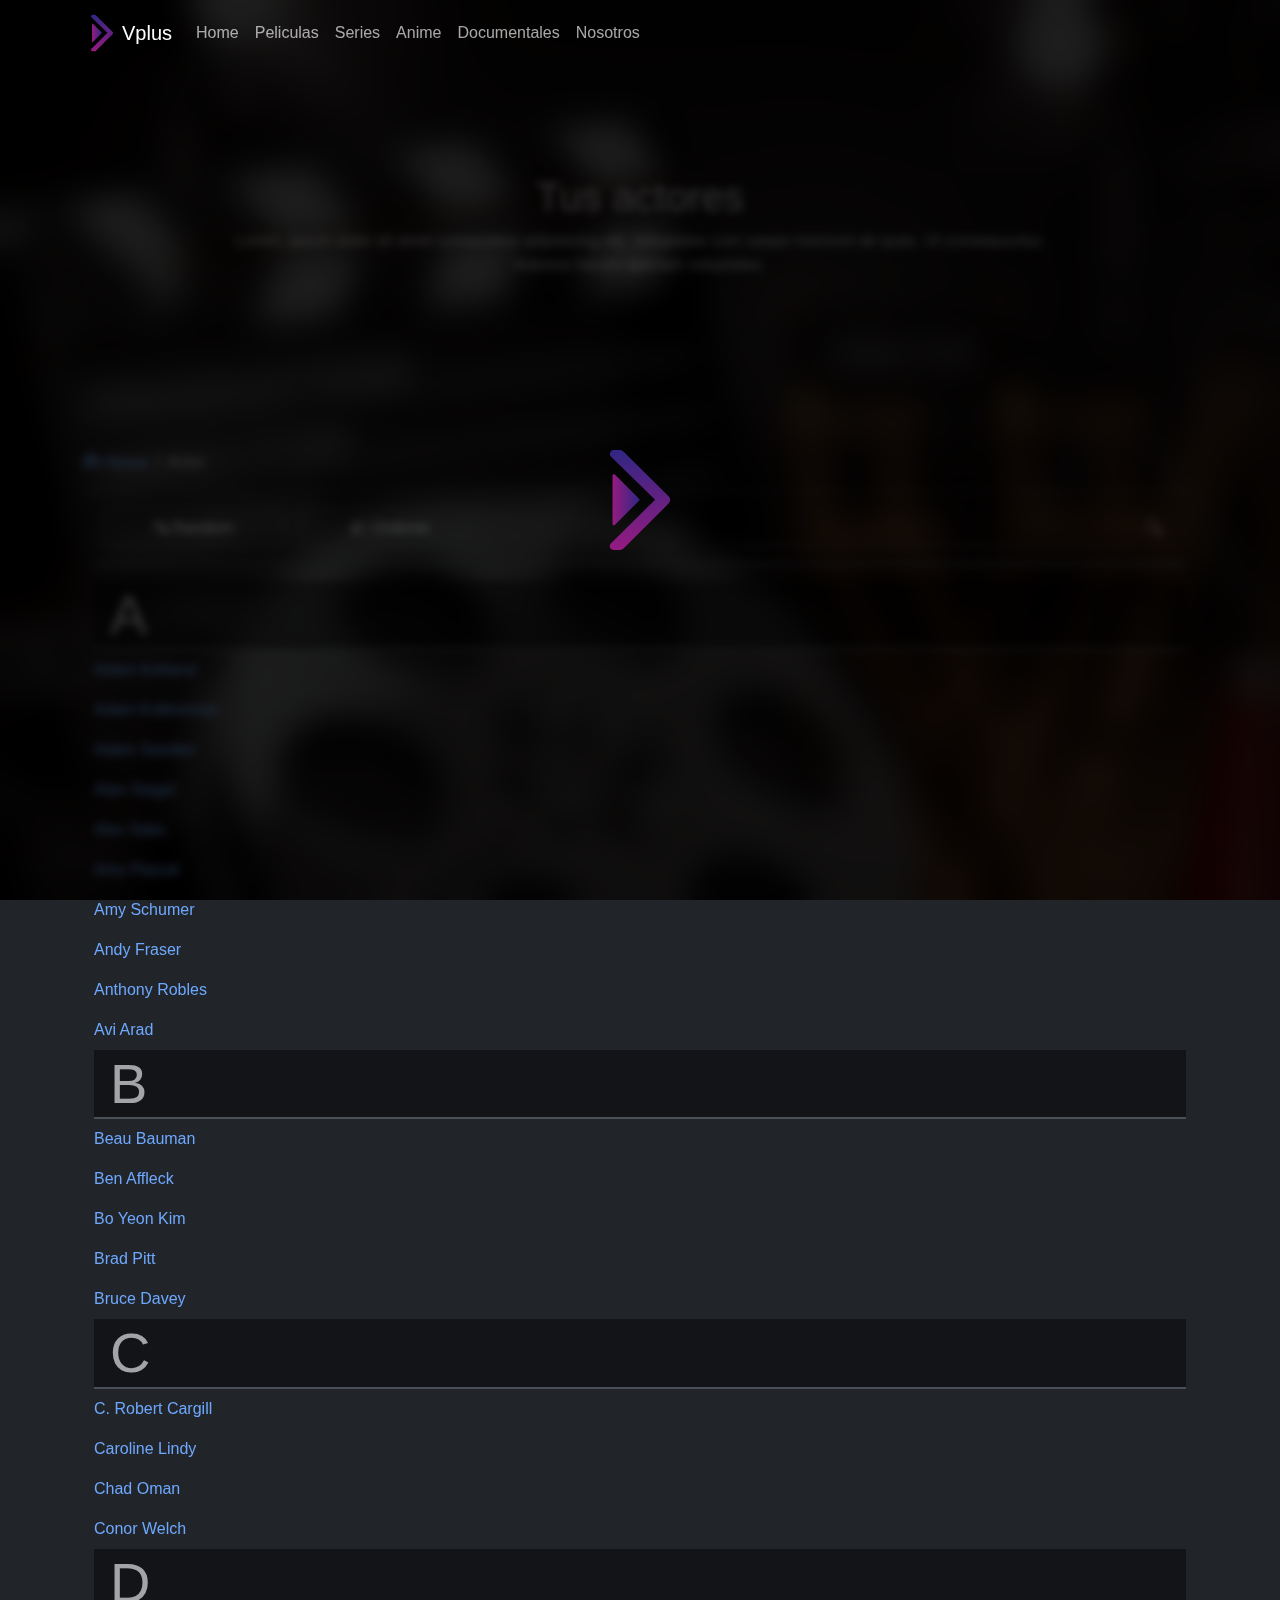
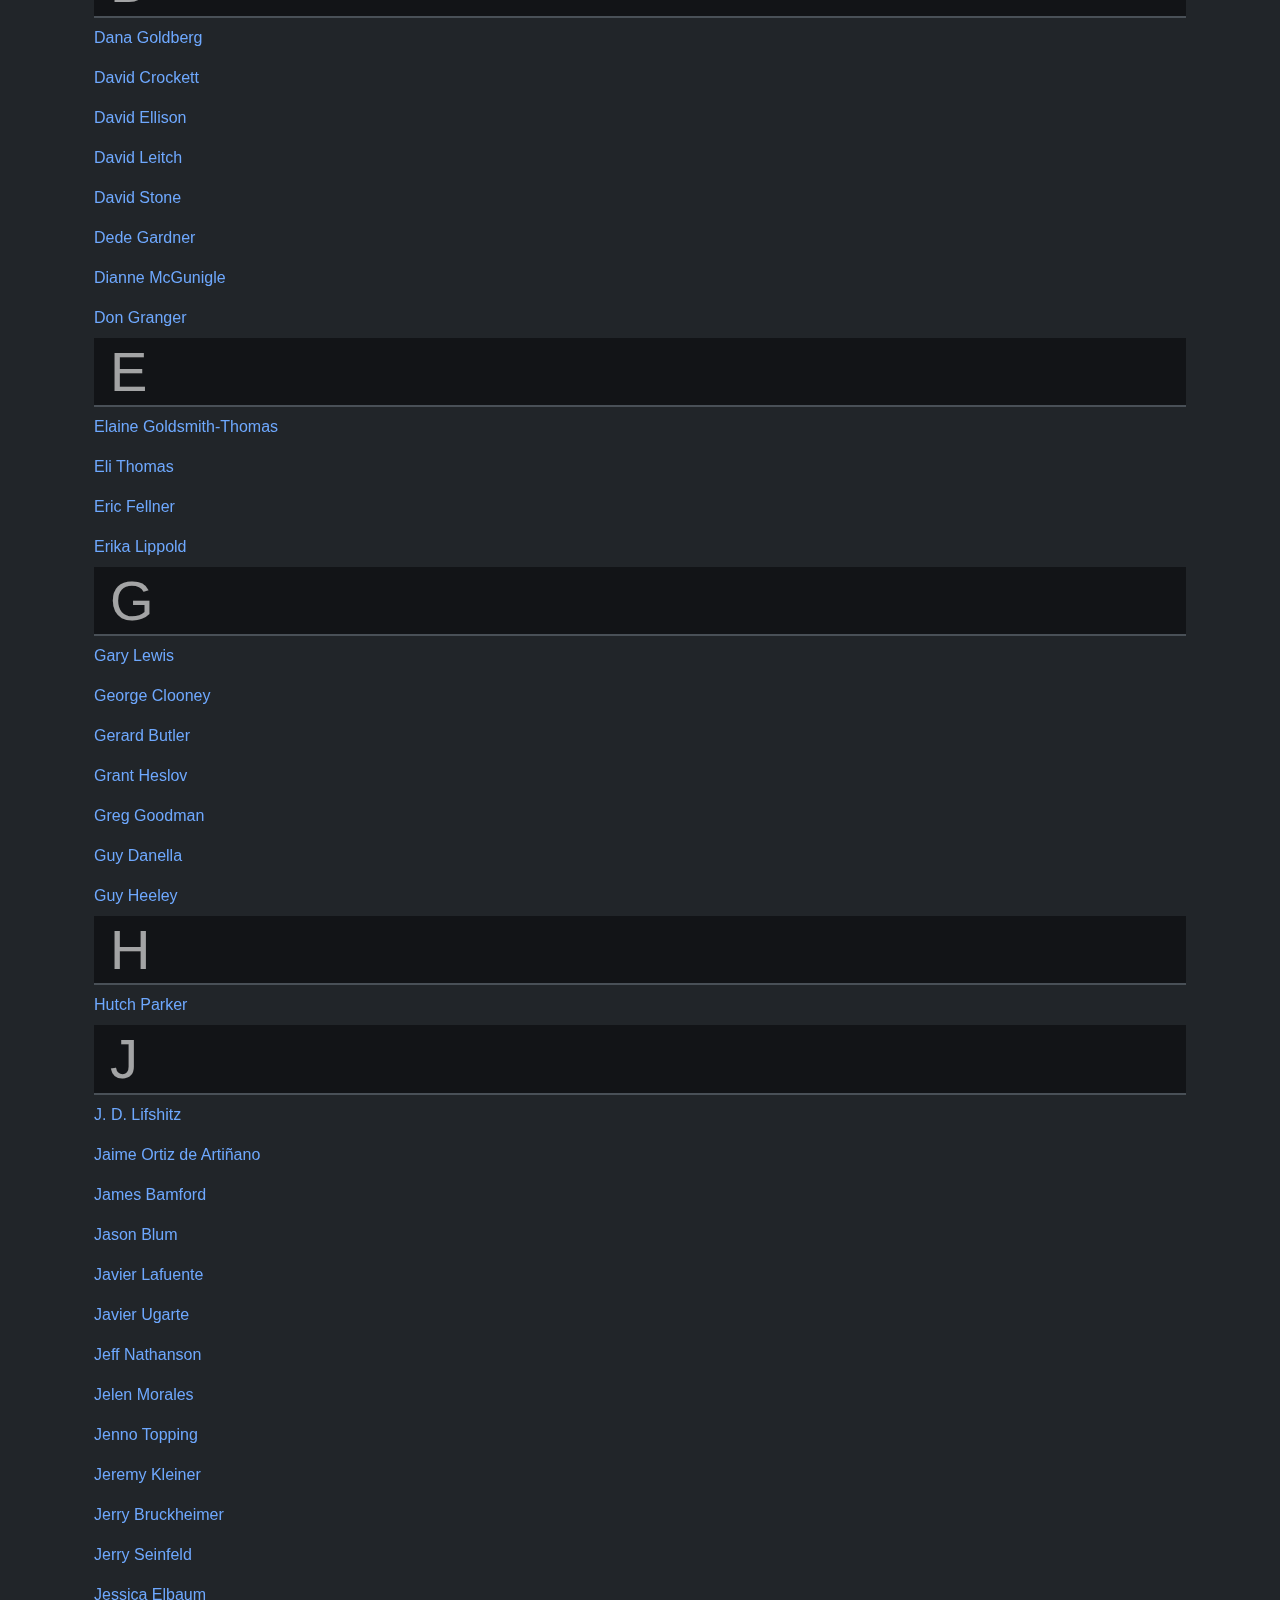
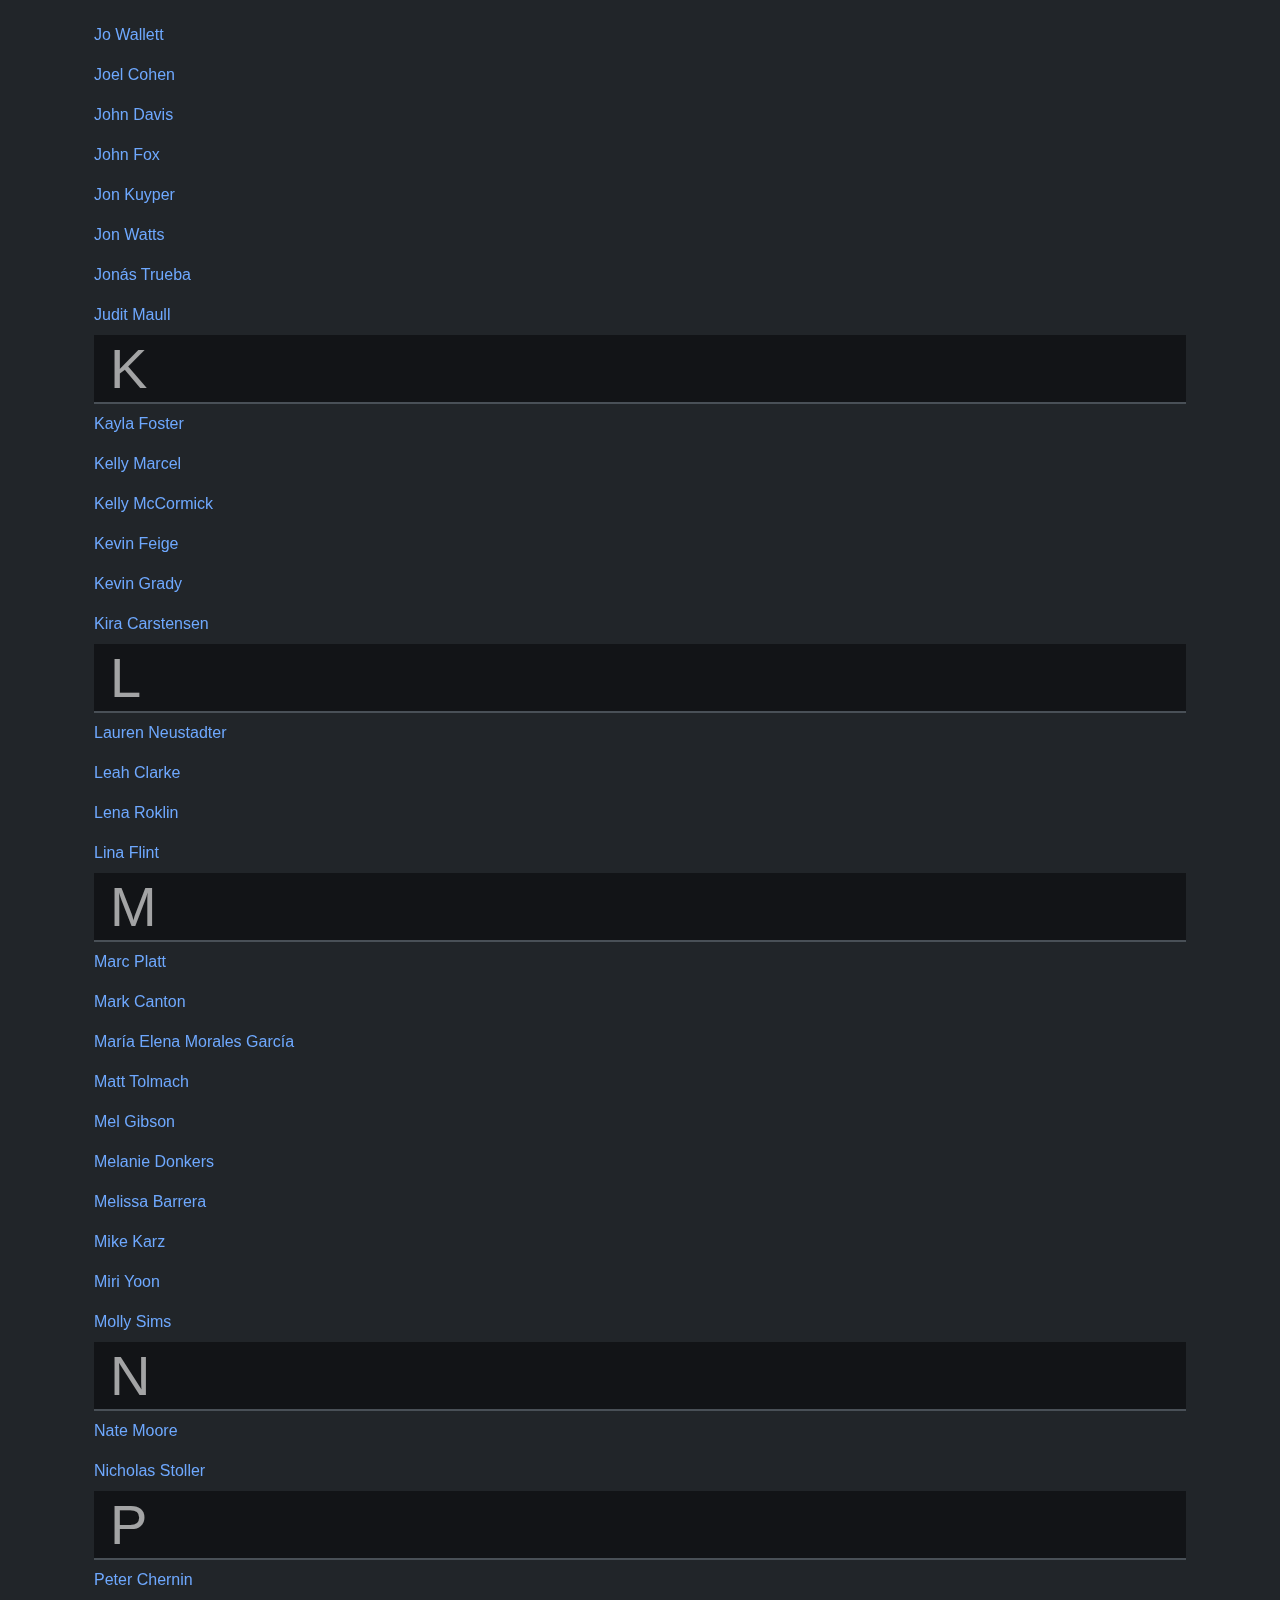
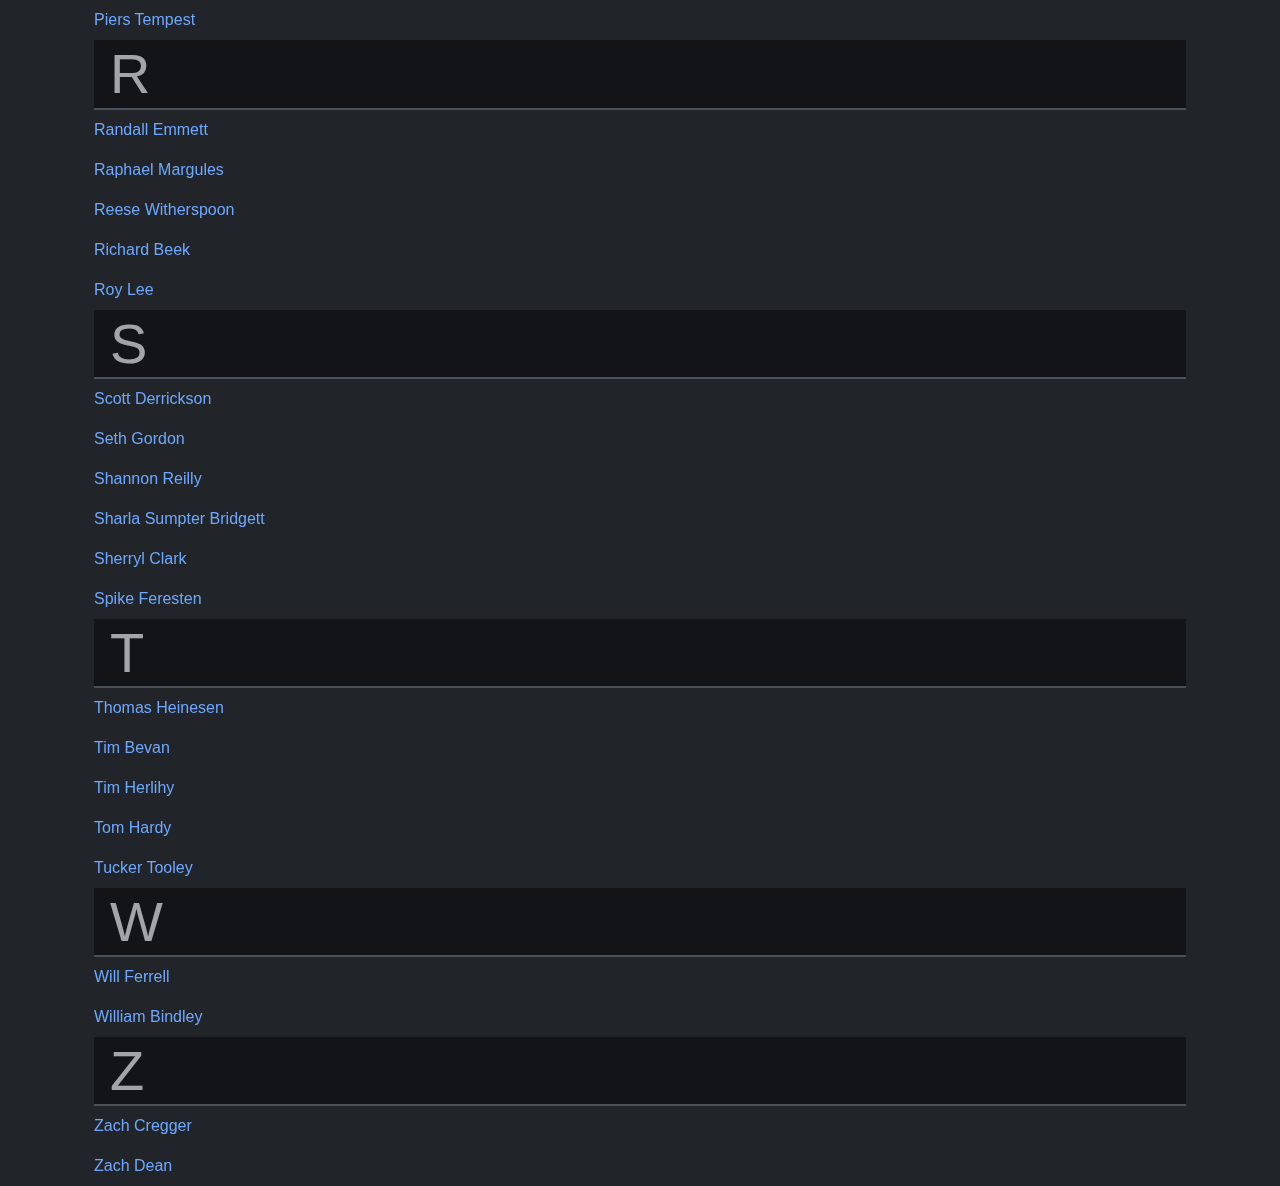
<file: pages/actor.html>
<!DOCTYPE html>
<html lang="en">

<head>
    <title>Vplus / Actores</title>
    <!-- Required meta tags always come first -->
    <meta charset="utf-8">
    <meta name="viewport" content="width=device-width, initial-scale=1, shrink-to-fit=no">
    <meta http-equiv="x-ua-compatible" content="ie=edge">

    <!-- favicon -->
    <link rel="shortcut icon" href="./../favicon.ico">

    <!-- Import Bootstrap -->
    <link rel="stylesheet" type="text/css" href="../css/bootstrap.min.css">

    <!-- Import Bootstrap Plus -->
    <link rel="stylesheet" type="text/css" href="../css/bootstrap.plus.css">

    <!-- Import Font Awesome -->
    <link rel="stylesheet" type="text/css" href="../Library/assets/css/all.css">

    <link rel="stylesheet" type="text/css" href="../css/style.css">
</head>

<body data-bs-theme="dark">
    <section class="Loader">
        <article class="logoSite show"></article>
    </section>

    <nav class="navbar navbar-expand-lg fixed-top">
        <div class="container">
            <a class="navbar-brand d-flex align-items-center" href="index.html">
                <article class="logoSite"></article>
                <span>Vplus</span>
            </a>
            <button class="navbar-toggler shadow-none border-0" type="button" data-bs-toggle="collapse" data-bs-target="#navbarSupportedContent" aria-controls="navbarSupportedContent" aria-expanded="false" aria-label="Toggle navigation">
            <span class="navbar-toggler-icon"></span>
          </button>
            <div class="collapse navbar-collapse" id="navbarSupportedContent">
                <ul class="navbar-nav me-auto mb-2 mb-lg-0">
                    <li class="nav-item">
                        <a class="nav-link" href="../index.html">Home</a>
                    </li>
                    <li class="nav-item">
                        <a class="nav-link" href="../movie.html">Peliculas</a>
                    </li>
                    <li class="nav-item">
                        <a class="nav-link" href="../series.html">Series</a>
                    </li>
                    <li class="nav-item">
                        <a class="nav-link" href="../anime.html">Anime</a>
                    </li>
                    <li class="nav-item">
                        <a class="nav-link" href="../document.html">Documentales</a>
                    </li>
                    <li class="nav-item">
                        <a class="nav-link" href="../about.html">Nosotros</a>
                    </li>
                </ul>
            </div>
        </div>
    </nav>

    <main class="container">
        <header class="vh-50 text-center d-flex flex-column">
            <h1 class="mt-auto">Tus actores</h1>
            <p class="mb-auto w-75 w-md-75 w-lg-50 mx-auto">Lorem, ipsum dolor sit amet consectetur adipisicing elit. Voluptates cum saepe nesciunt ab quas. Ut consequuntur, maiores harum aperiam voluptates.</p>
        </header>
        <section class="breadcrumb">
            <a href="../index.html"> <i class="fa-duotone fa-home"></i> Home</a>
            <span class="mx-2">/</span>
            <span class="breadcrumb-title">Actor</span>
        </section>
        <hr>
        <section class="container">
            <div class="row my-3">
                <button class="btn col-5 col-md-4 col-lg-2 border mx-2" id="Random"><i class="fa-duotone fa-random"></i> Random</button>
                <button class="btn col-5 col-md-4 col-lg-2 border mx-2" id="GroupSort"><i class="fa-duotone fa-sort-alpha-down"></i> Ordenar</button>
                <form class="col-12 col-md-7 col-lg-5 ms-auto d-flex" action="">
                    <input class="w-100 border-0 border-bottom bg-t" id="InputSearch" autofocus type="text">
                    <button class="btn border-0"><i class="fa-duotone fa-search"></i></button>
                </form>
            </div>
            <div class="listActor d-flex flex-column overflow-hidden"></div>
        </section>

    </main>






    <!-- ----------------------------------------------------- -->
    <script src="../js/data/db_movie.js"></script>
    <script src="../js/data/header.js"></script>
    <!-- ----------------------------------------------------- -->
    <script src="../js/bootstrap.bundle.min.js"></script>
    <script src="../Library/aos/aos.js"></script>
    <script src="../js/autor.js"></script>
    <script src="../js/script.js"></script>
    <script>
        AOS.init({
            delay: 10, // values from 0 to 3000, with step 50ms
            duration: 2000, // values from 0 to 3000, with step 50ms
            once: true, // whether animation should happen only once - while scrolling down
        });
    </script>
</body>

</html>
</file>
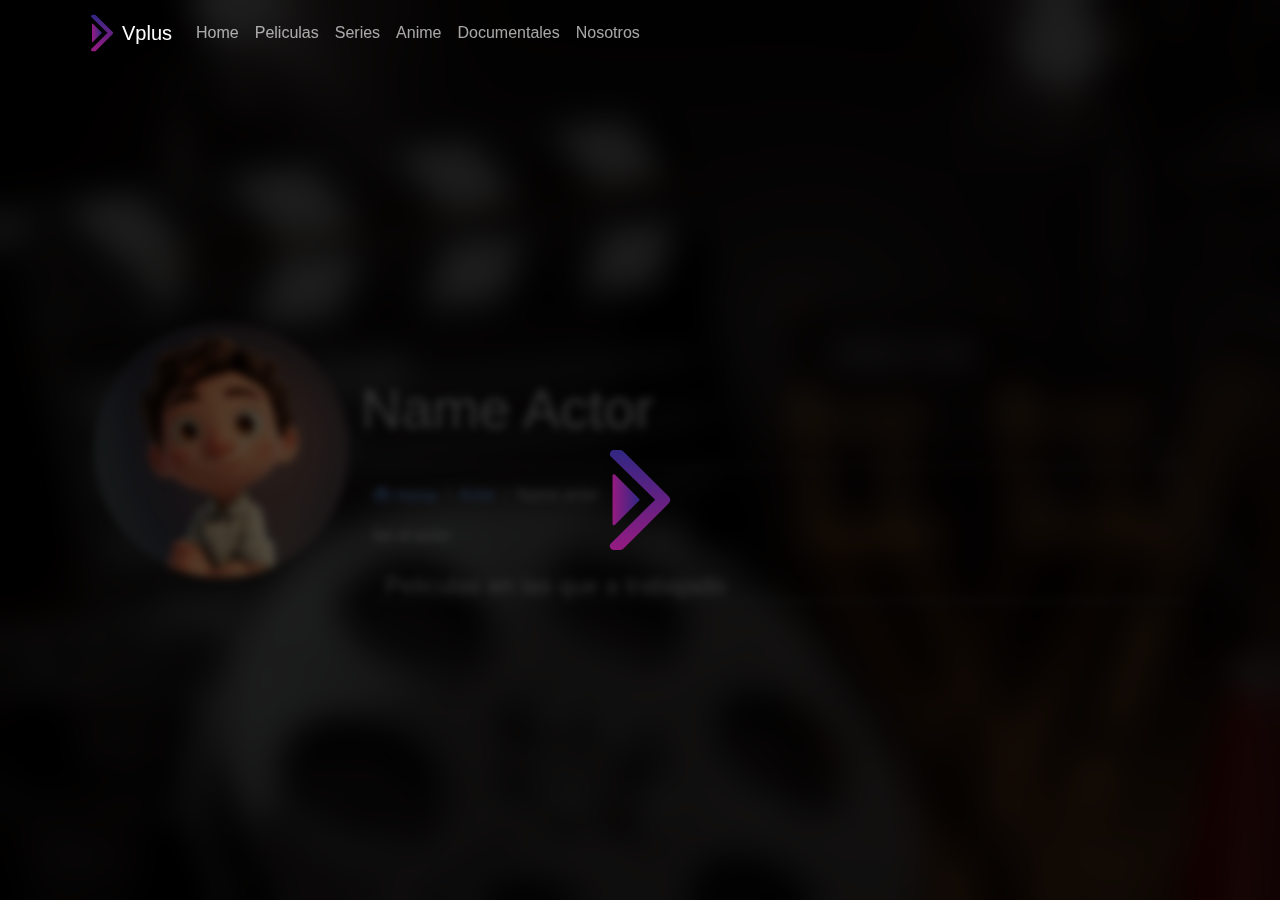
<file: pages/item_actor.html>
<!DOCTYPE html>
<html lang="en">

<head>
    <title>Vplus / Actores</title>
    <!-- Required meta tags always come first -->
    <meta charset="utf-8">
    <meta name="viewport" content="width=device-width, initial-scale=1, shrink-to-fit=no">
    <meta http-equiv="x-ua-compatible" content="ie=edge">

    <!-- favicon -->
    <link rel="shortcut icon" href="./../favicon.ico">

    <!-- Import Bootstrap -->
    <link rel="stylesheet" type="text/css" href="../css/bootstrap.min.css">

    <!-- Import Bootstrap Plus -->
    <link rel="stylesheet" type="text/css" href="../css/bootstrap.plus.css">

    <!-- Import Font Awesome -->
    <link rel="stylesheet" type="text/css" href="../Library/assets/css/all.css">

    <link rel="stylesheet" type="text/css" href="../css/style.css">
</head>

<body data-bs-theme="dark">
    <section class="Loader">
        <article class="logoSite show"></article>
    </section>

    <nav class="navbar navbar-expand-lg fixed-top">
        <div class="container">
            <a class="navbar-brand d-flex align-items-center" href="index.html">
                <article class="logoSite"></article>
                <span>Vplus</span>
            </a>
            <button class="navbar-toggler shadow-none border-0" type="button" data-bs-toggle="collapse" data-bs-target="#navbarSupportedContent" aria-controls="navbarSupportedContent" aria-expanded="false" aria-label="Toggle navigation">
            <span class="navbar-toggler-icon"></span>
          </button>
            <div class="collapse navbar-collapse" id="navbarSupportedContent">
                <ul class="navbar-nav me-auto mb-2 mb-lg-0">
                    <li class="nav-item">
                        <a class="nav-link" href="../index.html">Home</a>
                    </li>
                    <li class="nav-item">
                        <a class="nav-link" href="../movie.html">Peliculas</a>
                    </li>
                    <li class="nav-item">
                        <a class="nav-link" href="../series.html">Series</a>
                    </li>
                    <li class="nav-item">
                        <a class="nav-link" href="../anime.html">Anime</a>
                    </li>
                    <li class="nav-item">
                        <a class="nav-link" href="../document.html">Documentales</a>
                    </li>
                    <li class="nav-item">
                        <a class="nav-link" href="../about.html">Nosotros</a>
                    </li>
                </ul>
            </div>
        </div>
    </nav>

    <main class="container">
        <header class="vh-25 vh-md-50 d-flex flex-column">
            <div class="col-12 col-md-8 col-lg-9 h-100 ms-auto d-flex">
                <h1 class="mt-auto mt-3 display-4 w-100 text-center text-md-start name">Name Actor</h1>
            </div>
        </header>
        <div class="row">
            <section class="img-autor col-12 col-md-4 col-lg-3 d-flex">
                <img class="translate-middle-y w-md-100 w-50 mx-auto" src="../img/Autor/luca-avatar.png" alt="Img is actor">
            </section>
            <section class="col-12 col-md-8 col-lg-9">
                <hr>
                <section class="breadcrumb">
                    <a href="../index.html"> <i class="fa-duotone fa-home"></i> Home</a>
                    <span class="mx-2">/</span>
                    <a href="actor.html"> Actor</a>
                    <span class="mx-2">/</span>
                    <span class="breadcrumb-title">Name actor</span>
                </section>
                <section>
                    list of actor
                </section>
                <section class="row my-4" id="movieR">
                    <p class="h4 border-bottom">Peliculas en las que a trabajado <span class="name"></span></p>
                </section>
            </section>
        </div>




    </main>






    <!-- ----------------------------------------------------- -->
    <script src="../js/data/db_movie.js"></script>
    <script src="../js/data/header.js"></script>
    <!-- ----------------------------------------------------- -->
    <script src="../js/bootstrap.bundle.min.js"></script>
    <script src="../Library/aos/aos.js"></script>
    <script src="../js/item_autor.js"></script>
    <script src="../js/script.js"></script>
    <script>
        AOS.init({
            delay: 10, // values from 0 to 3000, with step 50ms
            duration: 2000, // values from 0 to 3000, with step 50ms
            once: true, // whether animation should happen only once - while scrolling down
        });
    </script>
</body>

</html>
</file>
<file: css/carusel.header.css>
@import url('https://fonts.googleapis.com/css2?family=Poppins:ital,wght@0,100;0,200;0,300;0,400;0,500;0,600;0,700;0,800;0,900;1,100;1,200;1,300;1,400;1,500;1,600;1,700;1,800;1,900&display=swap');

/* carousel */

.carousel {
    overflow: hidden;
    position: relative;
}

.carousel .list .item {
    width: 100%;
    height: 100%;
    position: absolute;
    inset: 0 0 0 0;
}

.carousel .list .item .content::before {
    content: "";
    width: 100%;
    height: 100%;
    position: absolute;
    top: 0;
    left: 0;
    backdrop-filter: blur(1.3px);
    background: #000000b5;
}

.carousel .list .item img {
    width: 100%;
    height: 100%;
    object-fit: cover;
}

.carousel .list .item .content {
    position: absolute;
    top: 0;
    width: 100%;
    height: 100vh;
    left: 0%;
    padding: 3em;
    color: #fff;
    text-shadow: 0 5px 10px #0004;
}

.carousel .list .item .author {
    font-weight: bold;
    letter-spacing: 1px;
    margin-top: 2em;
}

.carousel .list .item .title {
    font-size: 3em;
    font-weight: bold;
    line-height: 1.3em;
}

.carousel .list .item .des {
    width: 769px;
    max-width: 80%;
    display: none;
}


/* thumbail */

.thumbnail {
    position: absolute;
    bottom: 50px;
    left: 50%;
    width: max-content;
    z-index: 100;
    display: flex;
    gap: 5px;
}

.thumbnail .item {
    width: 75px;
    height: 110px;
    flex-shrink: 0;
    position: relative;
}

.thumbnail .item img {
    width: 100%;
    height: 100%;
    object-fit: cover;
    border-radius: 7px;
}


/* arrows */

.arrows {
    position: absolute;
    top: 80%;
    right: 52%;
    z-index: 100;
    width: 300px;
    max-width: 30%;
    display: flex;
    gap: 10px;
    align-items: center;
}

.arrows button {
    width: 40px;
    height: 40px;
    border-radius: 50%;
    background-color: #eee4;
    border: none;
    color: #fff;
    font-family: monospace;
    font-weight: bold;
    transition: .5s;
}

.arrows button:hover {
    background-color: #fff;
    color: #000;
}


/* animation */

.carousel .list .item:nth-child(1) {
    z-index: 1;
}


/* animation text in first item */

.carousel .list .item:nth-child(1) .content .author,
.carousel .list .item:nth-child(1) .content .title,
.carousel .list .item:nth-child(1) .content .des,
.carousel .list .item:nth-child(1) .content .buttons {
    transform: translateY(50px);
    filter: blur(20px);
    opacity: 0;
    animation: showContent .5s 1s linear 1 forwards;
}

@keyframes showContent {
    to {
        transform: translateY(0px);
        filter: blur(0px);
        opacity: 1;
    }
}

.carousel .list .item:nth-child(1) .content .title {
    animation-delay: 1.2s!important;
}

.carousel .list .item:nth-child(1) .content .des {
    animation-delay: 1.6s!important;
}

.carousel .list .item:nth-child(1) .content .buttons {
    animation-delay: 1.8s!important;
}


/* create animation when next click */

.carousel.next .list .item:nth-child(1) img {
    width: 150px;
    height: 220px;
    position: absolute;
    bottom: 50px;
    left: 50%;
    border-radius: 30px;
    animation: showImage .5s linear 1 forwards;
}

@keyframes showImage {
    to {
        bottom: 0;
        left: 0;
        width: 100%;
        height: 100%;
        border-radius: 0;
    }
}

.carousel.next .thumbnail .item:nth-last-child(1) {
    overflow: hidden;
    animation: showThumbnail .5s linear 1 forwards;
}

.carousel.prev .list .item img {
    z-index: 100;
}

@keyframes showThumbnail {
    from {
        width: 0;
        opacity: 0;
    }
}

.carousel.next .thumbnail {
    animation: effectNext .5s linear 1 forwards;
}

@keyframes effectNext {
    from {
        transform: translateX(150px);
    }
}


/* running time */

.carousel .time {
    position: absolute;
    z-index: 1000;
    width: 0%;
    height: 3px;
    background-color: #f1683a;
    left: 0;
    top: 0;
}

.carousel.next .time,
.carousel.prev .time {
    animation: runningTime 3s linear 1 forwards;
}

@keyframes runningTime {
    from {
        width: 100%
    }
    to {
        width: 0
    }
}


/* prev click */

.carousel.prev .list .item:nth-child(2) {
    z-index: 2;
}

.carousel.prev .list .item:nth-child(2) img {
    animation: outFrame 0.5s linear 1 forwards;
    position: absolute;
    bottom: 0;
    left: 0;
}

@keyframes outFrame {
    to {
        width: 150px;
        height: 220px;
        bottom: 50px;
        left: 50%;
        border-radius: 20px;
    }
}

.carousel.prev .thumbnail .item:nth-child(1) {
    overflow: hidden;
    opacity: 0;
    animation: showThumbnail .5s linear 1 forwards;
}

.carousel.next .arrows button,
.carousel.prev .arrows button {
    pointer-events: none;
}

.carousel.prev .list .item:nth-child(2) .content .author,
.carousel.prev .list .item:nth-child(2) .content .title,
.carousel.prev .list .item:nth-child(2) .content .topic,
.carousel.prev .list .item:nth-child(2) .content .des,
.carousel.prev .list .item:nth-child(2) .content .buttons {
    animation: contentOut 1.5s linear 1 forwards!important;
}

@keyframes contentOut {
    to {
        transform: translateY(-150px);
        filter: blur(20px);
        opacity: 0;
    }
}

@media screen and (max-width: 678px) {
    .carousel .list .item .content .title {
        font-size: 30px;
    }
}

@media (min-width: 678px) {
    .carousel .list .item .des {
        display: block;
    }
    .thumbnail .item {
        width: 150px;
        height: 220px;
    }
    .thumbnail {
        gap: 20px;
    }
    .carousel hr {
        display: none;
    }
}
</file>
<file: css/style.css>
@charset "UTF-8";
:root {
    --mycolor-bg-dark: #212129;
    --mycolor-bg-dark-50: #2121298e;
    color-scheme: light dark;
    --green: #00b755;
    --yellow: #daaf38;
    --red: #ca4754;
    --black: #222;
    --gray: #999;
}

.selection::selection,
.bg {
    background: var(--bs-body-bg);
}

.text-shadow {
    text-shadow: 1px 1px 5px var(--bs-body-bg);
}

html {
    font-size: 16px;
    scroll-behavior: smooth;
}

body {
    font-family: 'Open Sans', sans-serif;
    color: #111111;
    margin: 0 !important;
    padding: 0 !important;
}

[data-bs-theme="dark"] {
    color: #ffffff9c;
}

input:focus,
button:focus,
textarea:focus {
    outline: 0;
}

a {
    text-decoration: none !important;
    content: ""
}

input {
    cursor: text;
}

.scroll-behavior {
    scroll-behavior: smooth;
}

.row {
    margin: 0;
}


/* --------------------------------------------
    All page
-------------------------------------------- */

body::before,
body::after {
    content: "";
    position: fixed;
    top: 0;
    left: 0;
    width: 100%;
    height: 100%;
    z-index: -1;
}

body::before {
    background: url(../img/wallpaper.jpg);
    background-size: cover;
}

body::after {
    background: #000000a4;
    backdrop-filter: blur(1rem);
}

body.old_versions::after {
    background: #000000d2;
}

.bg-filter {
    backdrop-filter: blur(1px);
    background: #00000070;
}

.bg-filter-hover {
    transition: all .4s;
}

.bg-filter-hover:hover {
    transform: scale(1.2) translateX(9%);
    backdrop-filter: blur(1px);
    background: #00000070;
}

body.old_versions .bg-filter {
    background: #000000d2;
}

@media (max-width: 768px) {
    nav {
        background: #00000035;
        backdrop-filter: blur(1.5rem);
    }
    body.old_versions nav {
        background: #000000d2;
    }
}

@media (min-width: 768px) {
    .nav-filter {
        background: #00000087;
        backdrop-filter: blur(1.5rem);
    }
    body.old_versions .nav-filter {
        background: #000000d2;
    }
}


/* -------------------------------------------------- */

.Loader {
    position: fixed;
    backdrop-filter: blur(4px);
    background: #000000ad;
    width: 100%;
    height: 100%;
    z-index: 998;
    transition: all .4s;
}

.Loader.hide {
    visibility: hidden;
}

.Loader .logoSite {
    transform: translateX(-100%);
}

.logoSite {
    position: relative;
    transition: all .4s;
    --size-logo: 40px;
    --time-animation: 1s;
}

.logoSite.show {
    position: absolute;
    top: 50%;
    left: 50%;
    z-index: 999;
    transform: translate(-50%);
    --size-logo: 100px;
}

.logoSite.cl::before,
.logoSite.cl::after {
    content: "";
    position: absolute;
    top: 0%;
    left: -9px;
    width: var(--size-logo);
    height: var(--size-logo);
    border-bottom: 3px #ff00df solid;
    border-radius: 50%;
}

.logoSite.cl::before {
    animation: rotate var(--time-animation) linear infinite;
}

.logoSite.cl::after {
    transform: rotate(34deg) scale(1.3);
    animation: rotateAfter calc(var(--time-animation) * 1.2) linear infinite;
}

@keyframes rotate {
    to {
        transform: rotate(0deg) scale(1.5);
    }
    from {
        transform: rotate(360deg) scale(1.5);
    }
}

@keyframes rotateAfter {
    to {
        transform: rotate(-34deg) scale(1.3);
    }
    from {
        transform: rotate(-394deg) scale(1.3);
    }
}

.logoSite svg.svg {
    width: var(--size-logo);
    height: var(--size-logo);
    padding: 0px 9px;
}

.logoSite svg.svg .cls-1 {
    animation: caca 1s .3s ease backwards;
}

.logoSite svg.svg .cls-2 {
    animation: caca 1s ease backwards;
}

@keyframes caca {
    top {
        transform: translate(-190.85px, -74.42px);
        opacity: 0;
    }
    from {
        transform: translate(-190.85px, -74.42px);
        opacity: 1;
    }
}


/* -------------------------------------------------- */

.carousel-index .carousel {
    scroll-behavior: smooth;
}

.poster {
    width: 170px;
    height: 250px;
}

.w-poster {
    width: 170px;
}

.h-poster {
    height: -webkit-fill-available;
    ;
}


/* Search */

#form-nav-search input {
    transition: all .4s;
    width: 0;
    opacity: 0;
}

#form-nav-search input.hide {
    width: 100%;
    opacity: 1;
}

#listNavSearch {
    transition: .4s;
    height: 0;
    opacity: 0;
    overflow: hidden;
}

#listNavSearch.hide {
    opacity: 1;
    height: 400px;
}

.w-170 {
    width: 170px;
}

.vh-40 {
    height: 40vh;
}

.mov-start-end {
    animation: mov-start-end 1s linear infinite;
}

@keyframes mov-start-end {
    top {
        transform: translateX(0);
    }
    from {
        transform: translateX(-10px);
    }
}


/* --------------------------------
    Index
--------------------------------- */

#headerIndex .carousel-item::before {
    content: "";
    background: #00000086;
    backdrop-filter: blur(1.5px);
    position: absolute;
    top: 0;
    left: 0;
    width: 100%;
    height: 100%;
}


/* Carusel de los Index */

.carousel-index,
.carousel-index .carousel-items {
    overflow: hidden;
    --time-animation-carusel: .3s;
}

.carousel-index .carousel-items img {
    transition: all var(--time-animation-carusel);
}

.info {
    transition: all var(--time-animation-carusel);
    visibility: hidden;
}

.carousel-index .carousel-items:hover img {
    transform: scale(1.1);
}

.carousel-index .carousel-items:hover .info {
    visibility: initial;
}


/* Peliculas */

.background-header-movies::before {
    content: "";
    position: absolute;
    inset: 0;
    backdrop-filter: blur(1px);
    background: #0000009c;
}

.posterOfmovies {
    padding: 7px;
}

@media (max-width: 768px) {
    .translate-middle-y {
        transform: translateY(0%)!important
    }
}
</file>
